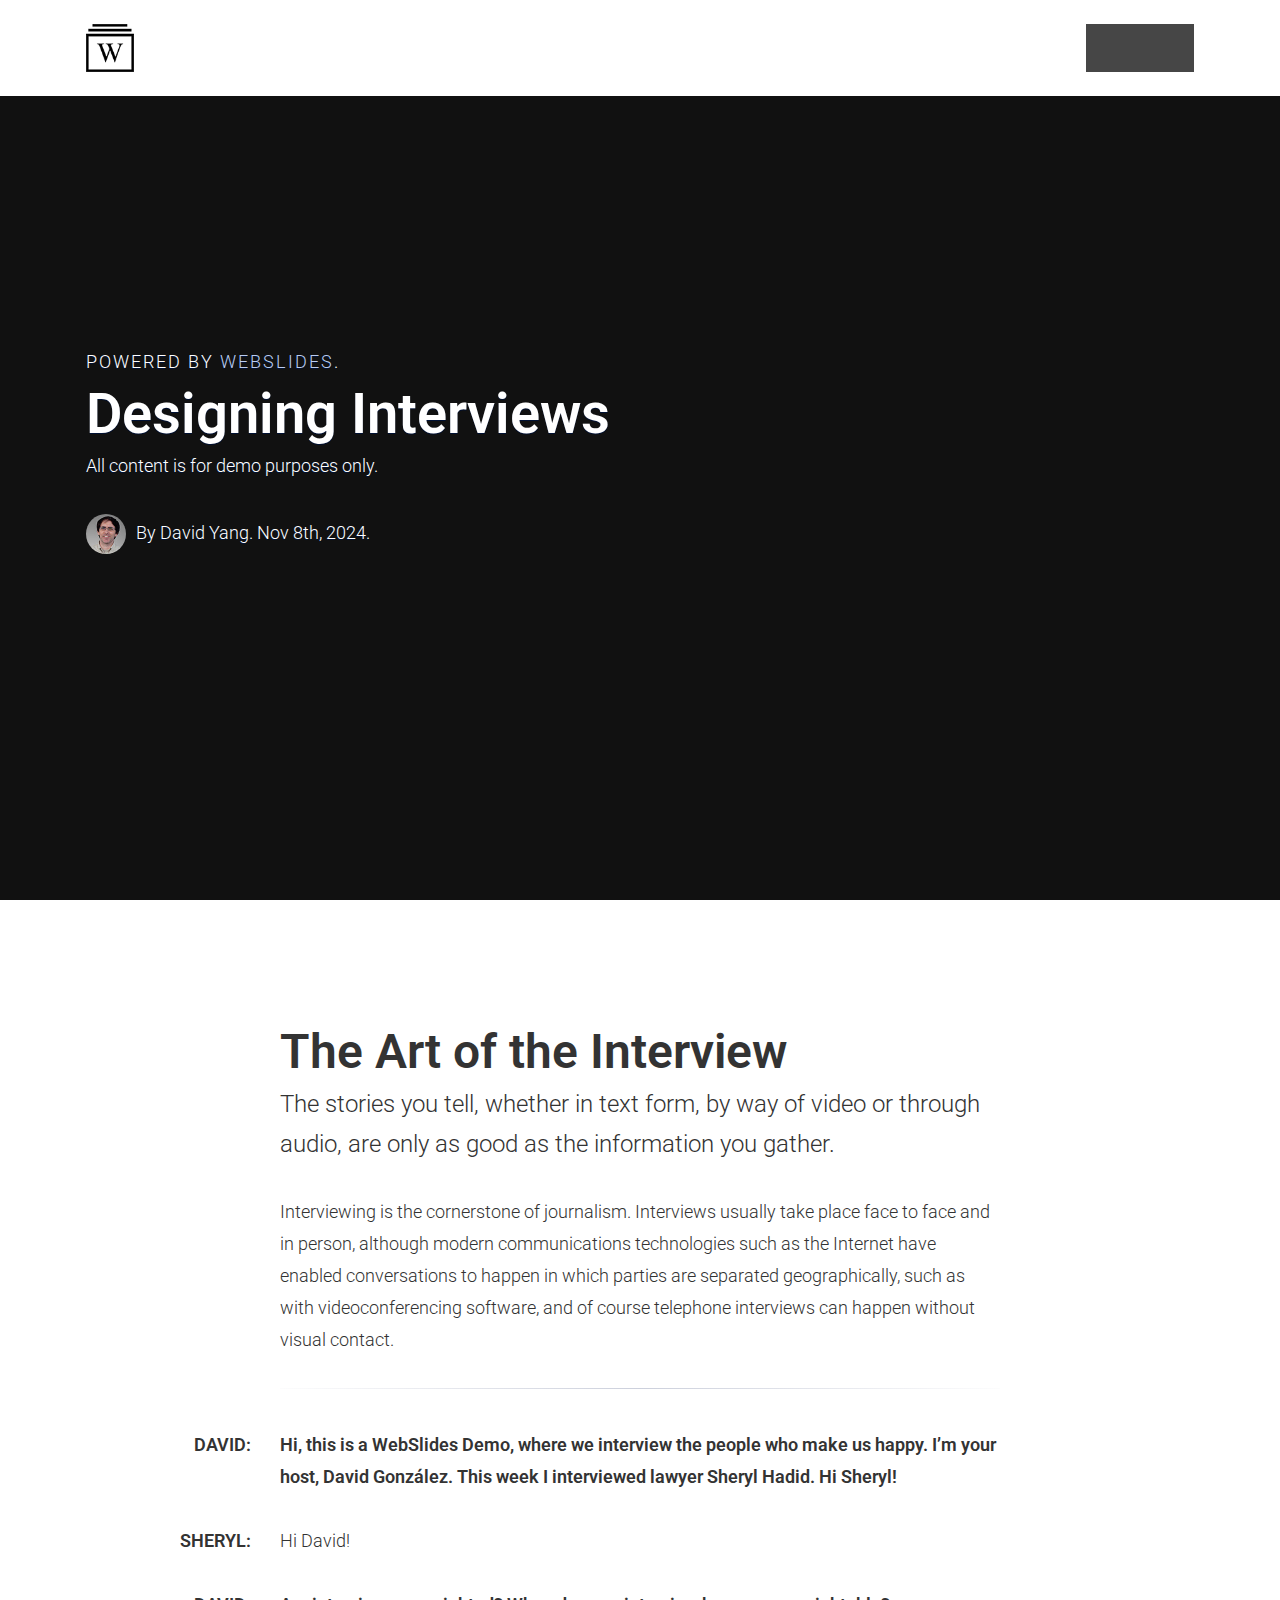
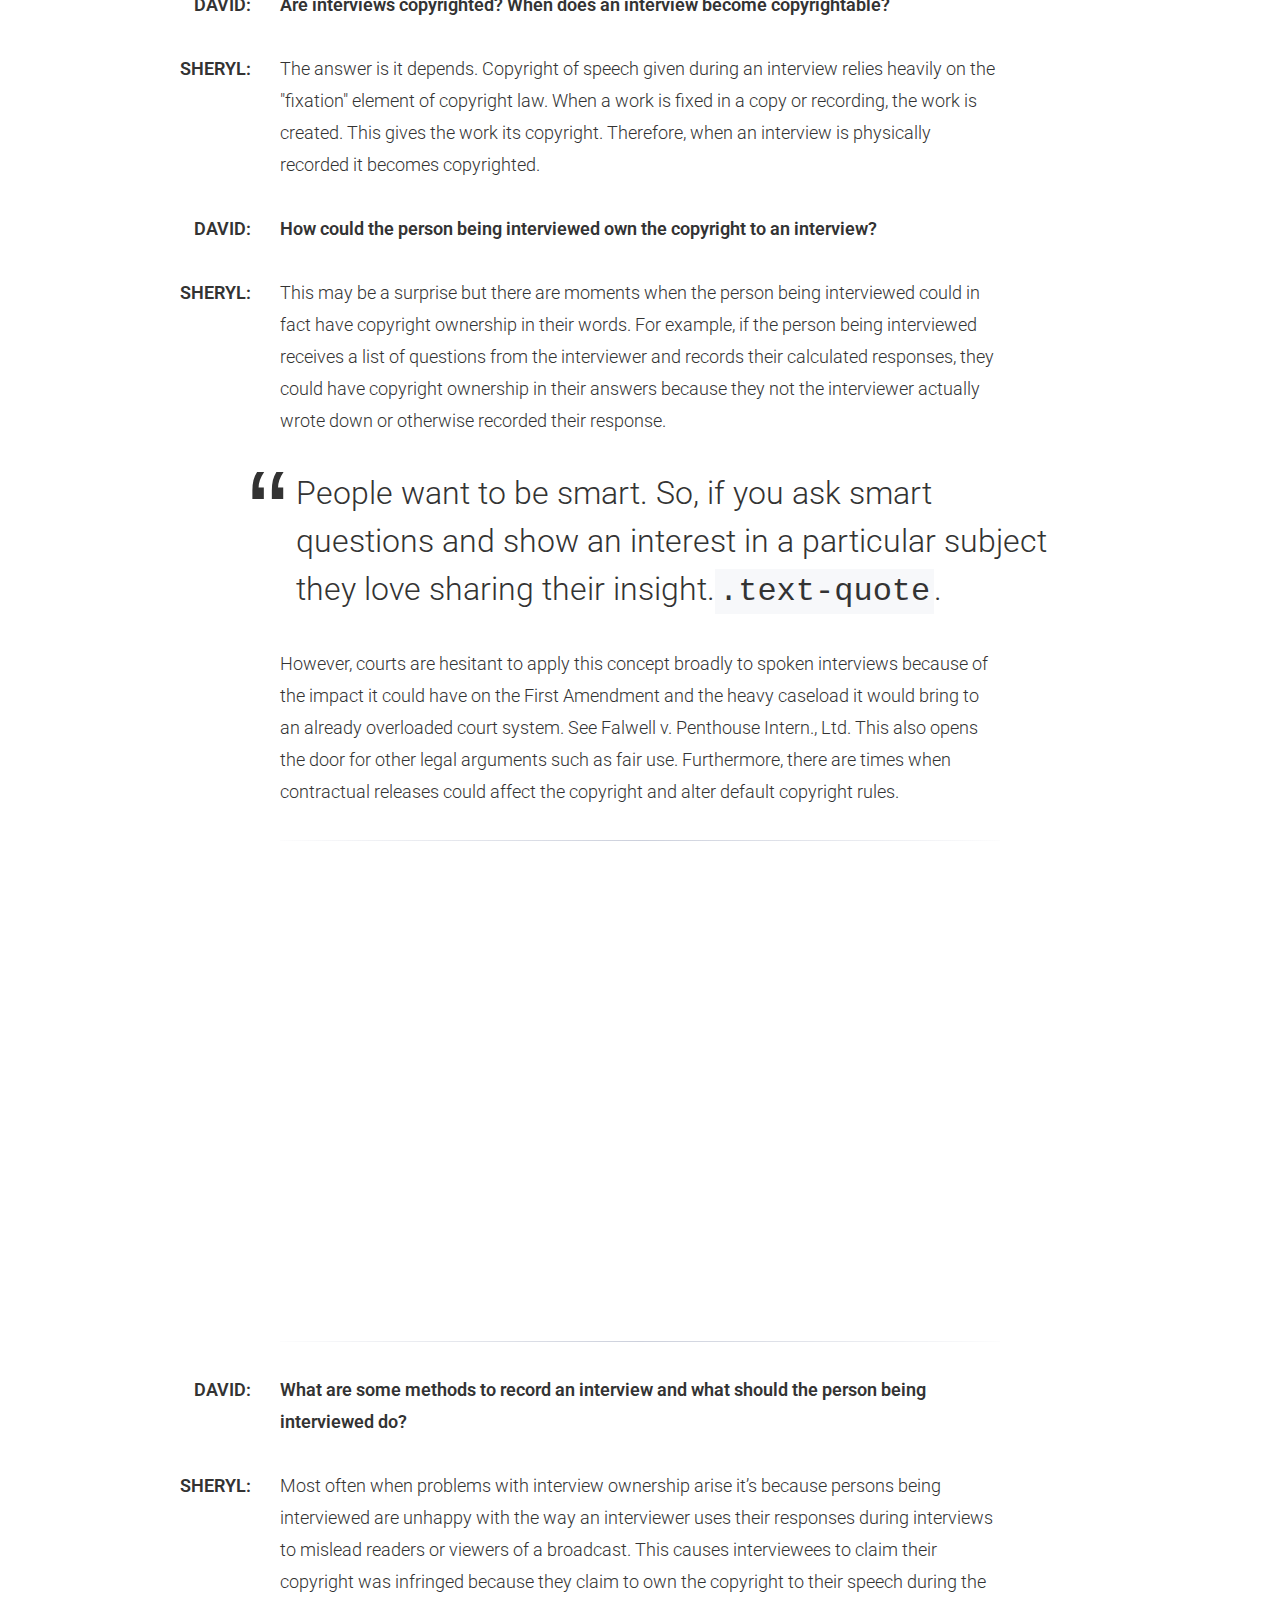
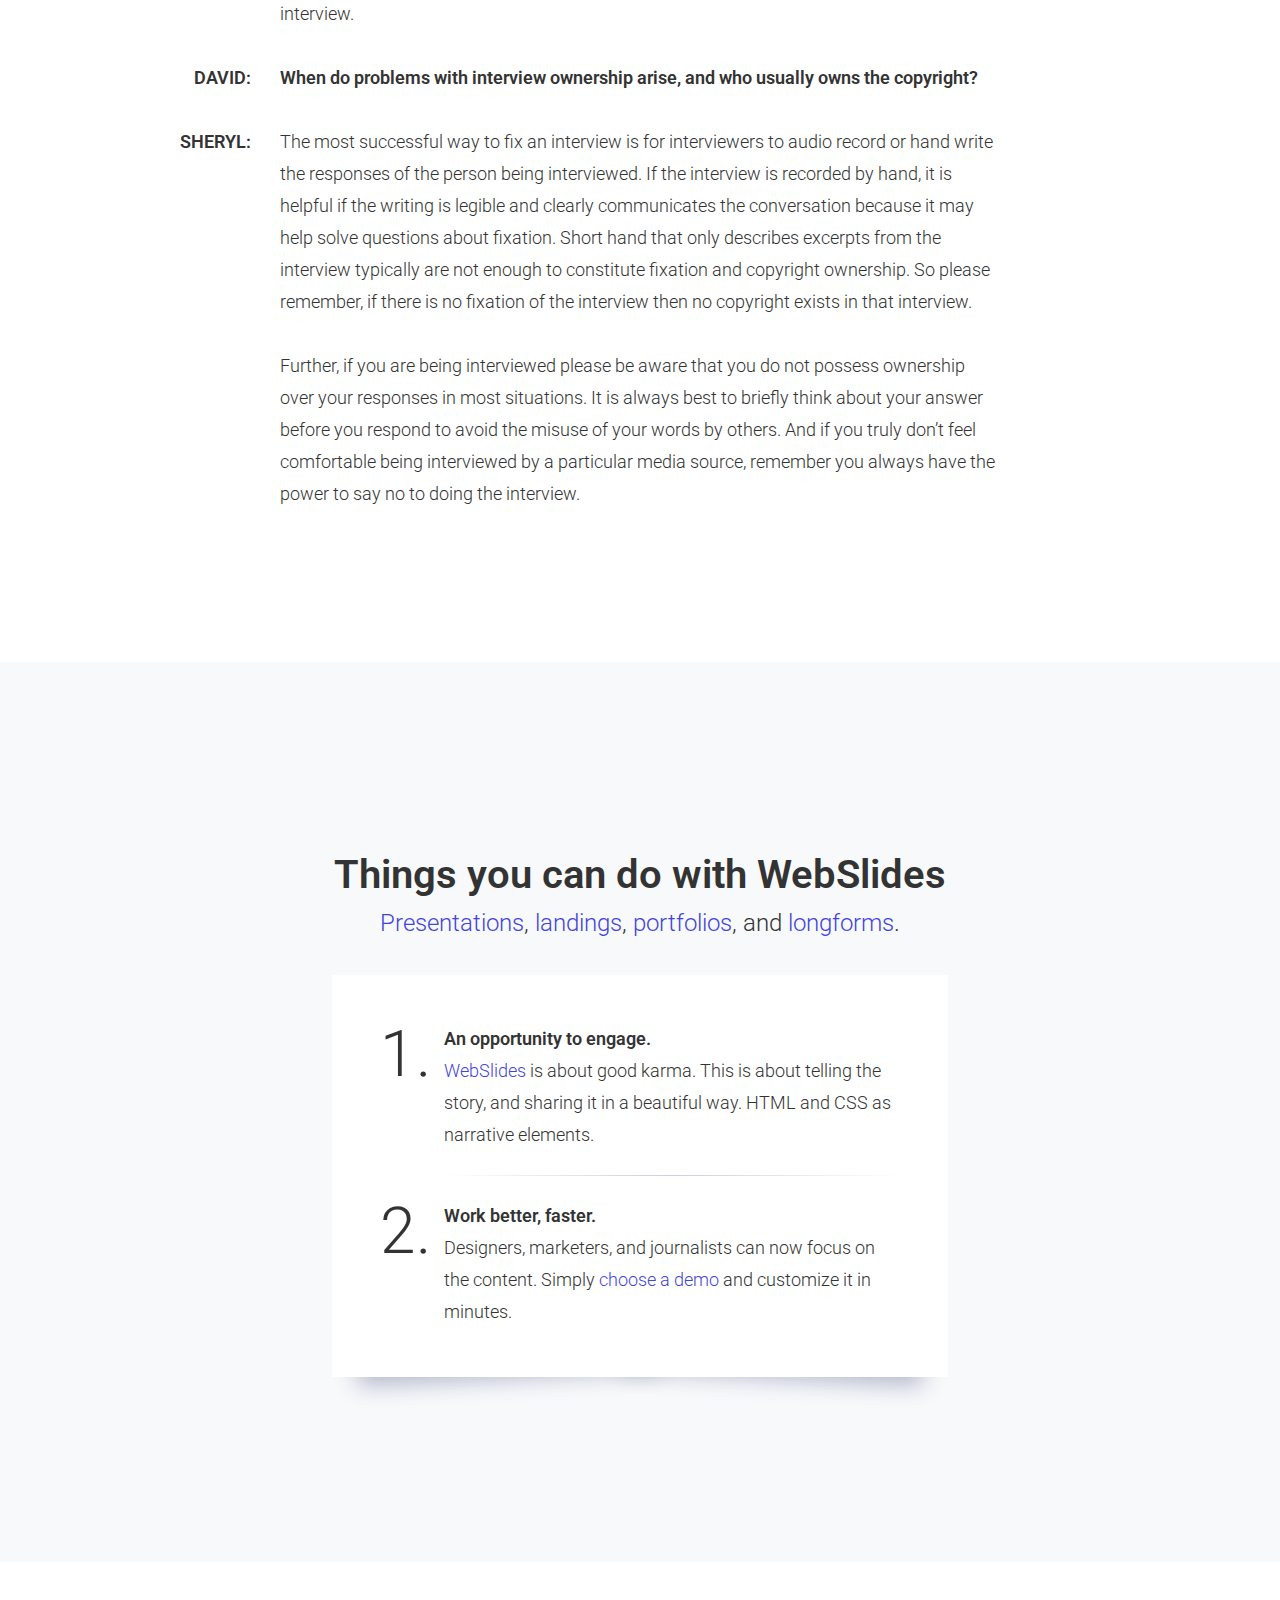
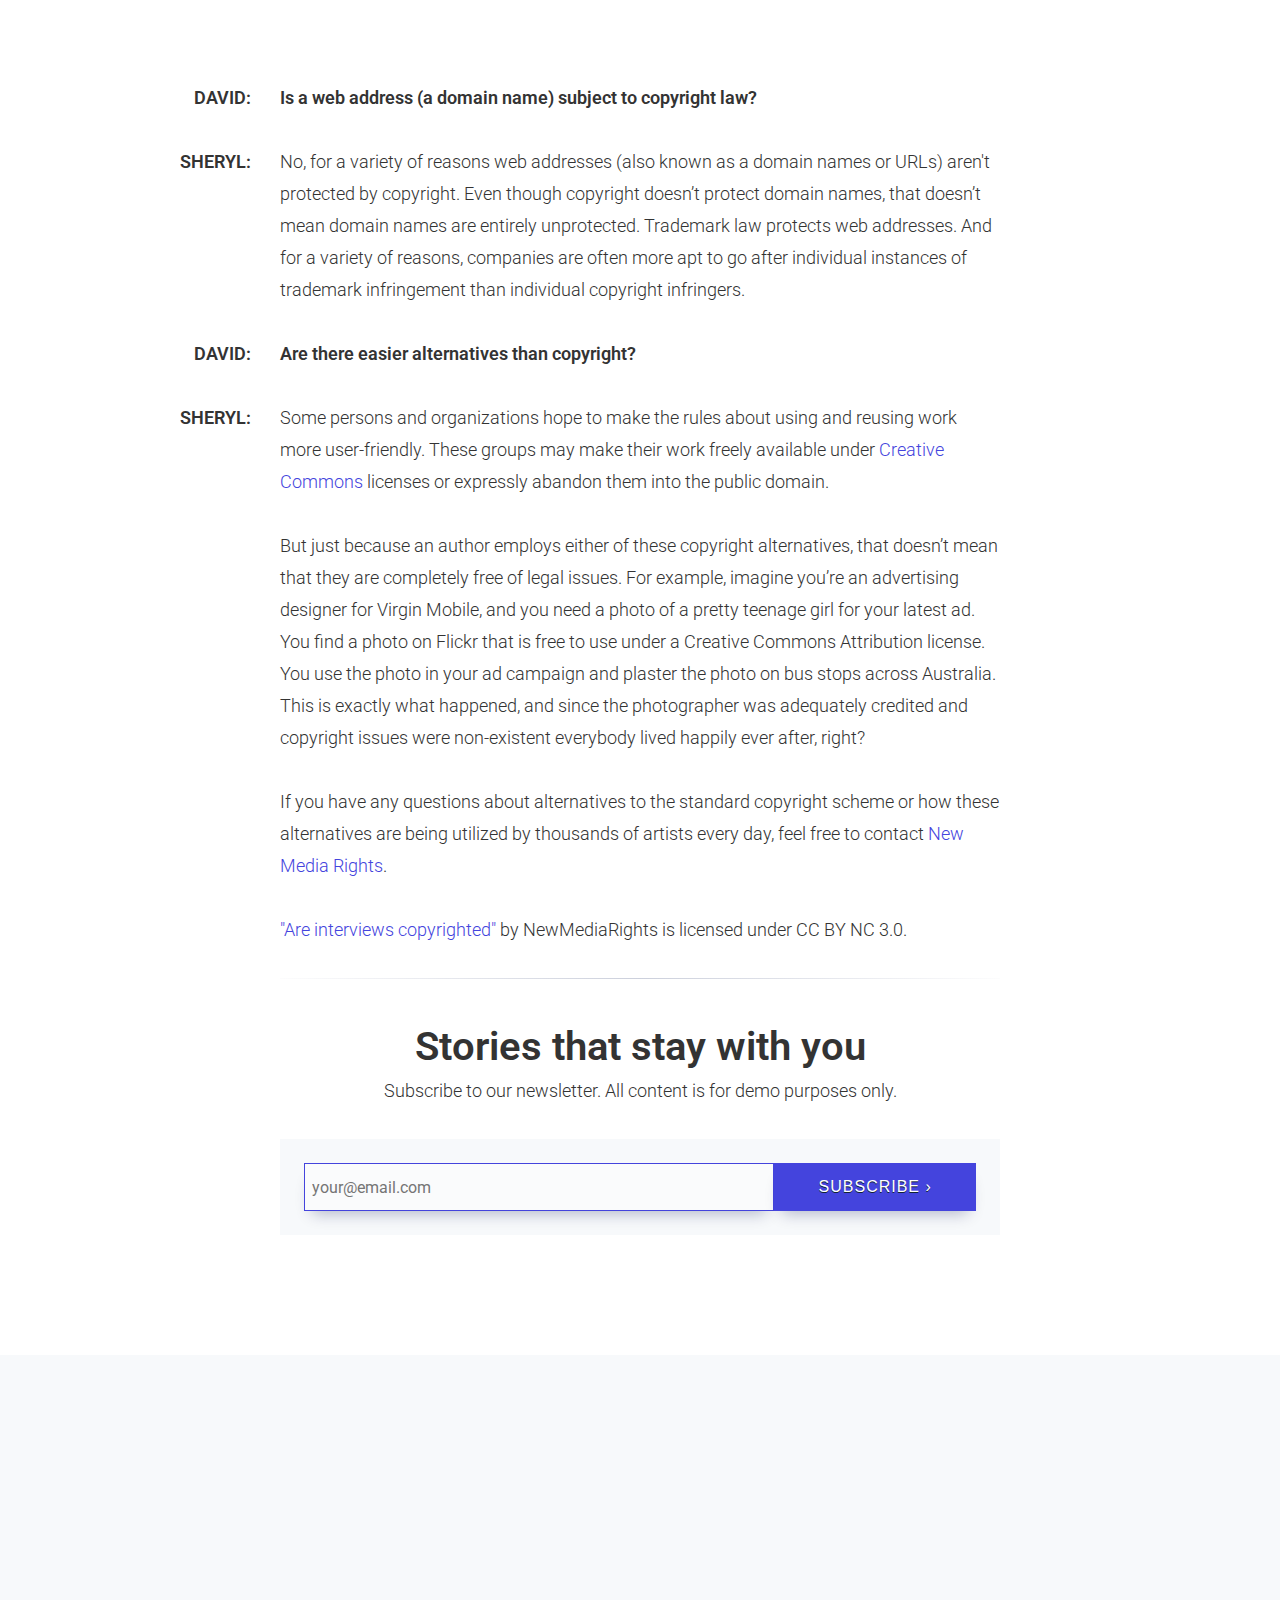
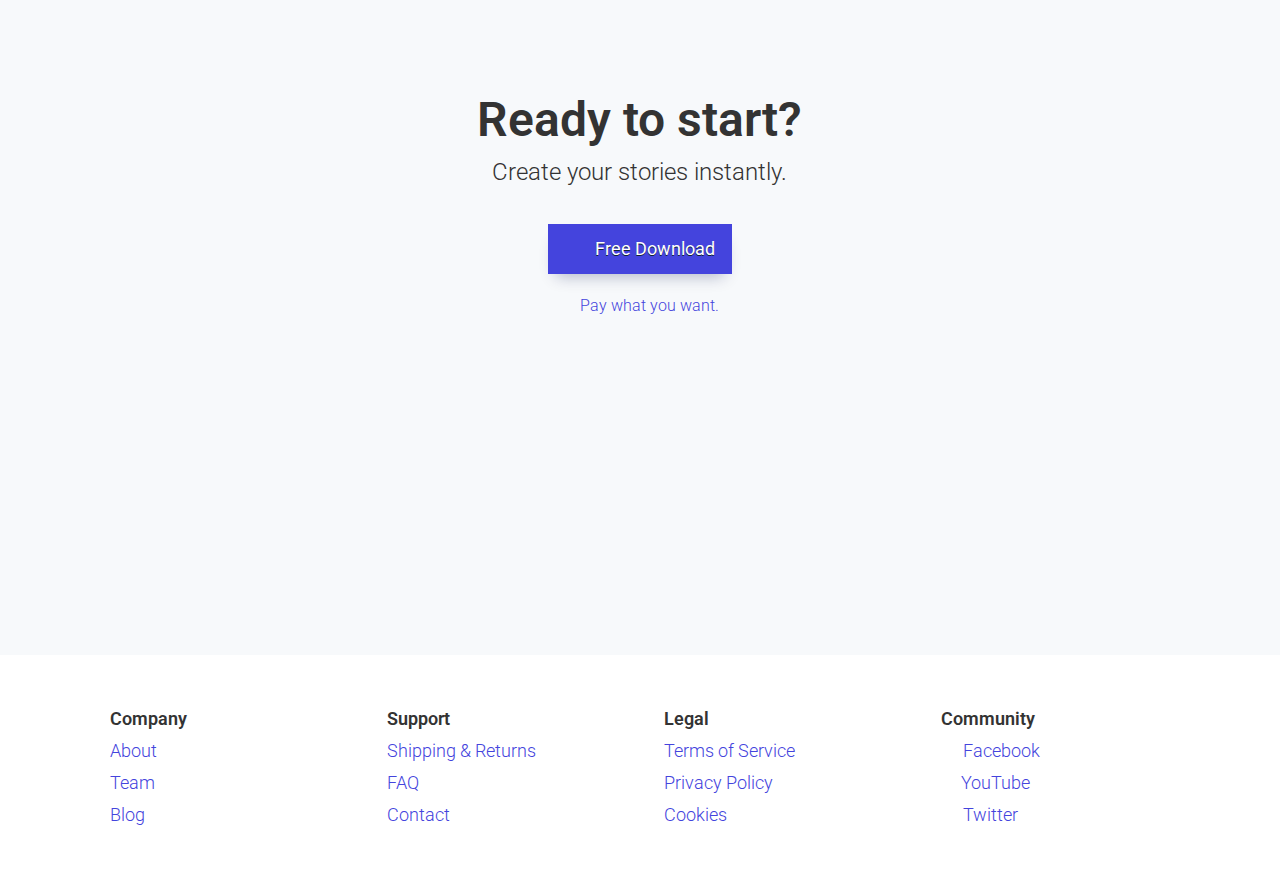
<file: demos/interviews.html>
<!doctype html>
<html lang="en" prefix="og: http://ogp.me/ns#">
  <head>
    <meta charset="utf-8">
    <meta name="viewport" content="width=device-width, initial-scale=1">

    <!-- CLEAN MARKUP = GOOD KARMA.
      Hi source code lover,

      you're a curious person and a fast learner ;)
      Let's make something beautiful together. Contribute on Github:
      https://github.com/webslides/webslides

      Thanks!
    -->

    <!-- SEO -->
    <title>WebSlides Demo: Longform Interviews</title>
    <meta name="description" content="WebSlides is about telling stories. Create longform interviews with ease.">

    <!-- URL CANONICAL -->
    <!-- <link rel="canonical" href="http://your-url.com/permalink"> -->

    <!-- Google Fonts -->
    <link href="https://fonts.googleapis.com/css?family=Roboto:100,100i,300,300i,400,400i,700,700i%7CMaitree:200,300,400,600,700&amp;subset=latin-ext" rel="stylesheet">

    <!-- CSS Base -->
    <link rel="stylesheet" type='text/css' media='all' href="../static/css/webslides.css">

    <!-- Optional - CSS SVG Icons (Font Awesome) -->
    <link rel="stylesheet" type="text/css" media="all" href="../static/css/svg-icons.css">

    <!-- SOCIAL CARDS (ADD YOUR INFO) -->

    <!-- FACEBOOK -->
    <meta property="og:url" content="http://your-url.com/permalink">

    <!-- EDIT -->
    <meta property="og:type" content="article">
    <meta property="og:title" content="WebSlides Demo: Longform Interviews" />

    <!-- EDIT -->
    <meta property="og:description" content="Create longform interviews with ease. Just the essentials.">

    <!-- EDIT -->
    <meta property="og:updated_time" content="2017-03-28T12:17:24">

    <!-- EDIT -->
    <meta property="og:image" content="../static/images/share-webslides.jpg" >

    <!-- EDIT -->
    <meta property="og:image:width" content="800">
    <meta property="og:image:height" content="429">

    <!-- TWITTER -->
    <meta name="twitter:card" content="summary_large_image">
    <meta name="twitter:site" content="@webslides">

    <!-- EDIT -->
    <meta name="twitter:creator" content="@jlantunez">

    <!-- EDIT -->
    <meta name="twitter:title" content="WebSlides Demo: Longform Interviews">

    <!-- EDIT -->
    <meta name="twitter:description" content="Create longform interviews with ease. Just the essentials.">

    <!-- EDIT -->
    <meta name="twitter:image" content="../static/images/share-webslides.jpg">

    <!-- EDIT -->

    <!-- FAVICONS -->
    <link rel="shortcut icon" sizes="16x16" href="../static/images/favicons/favicon.png">
    <link rel="shortcut icon" sizes="32x32" href="../static/images/favicons/favicon-32.png">
    <link rel="apple-touch-icon icon" sizes="76x76" href="../static/images/favicons/favicon-76.png">
    <link rel="apple-touch-icon icon" sizes="120x120" href="../static/images/favicons/favicon-120.png">
    <link rel="apple-touch-icon icon" sizes="152x152" href="../static/images/favicons/favicon-152.png">
    <link rel="apple-touch-icon icon" sizes="180x180" href="../static/images/favicons/favicon-180.png">
    <link rel="apple-touch-icon icon" sizes="192x192" href="../static/images/favicons/favicon-192.png">

    <!-- Android -->
    <meta name="mobile-web-app-capable" content="yes">
    <meta name="theme-color" content="#333333">

  </head>
  <body>
    <header role="banner">
      <nav role="navigation">
        <p class="logo"><a href="../index.html" title="WebSlides">WebSlides</a></p>
        <ul>
          <li class="github">
            <a rel="external" href="https://github.com/webslides/webslides" title="Github">
              <svg class="fa-github">
                <use xlink:href="#fa-github"></use>
              </svg>
              <em>WebSlides</em>
            </a>
          </li>
          <li class="twitter">
            <a rel="external" href="https://twitter.com/webslides" title="Twitter">
              <svg class="fa-twitter">
                <use xlink:href="#fa-twitter"></use>
              </svg>
              <em>@WebSlides</em>
            </a>
          </li>
          <!--  <li class="dribbble"><a rel="external" href="http://dribbble.com/webslides" title="Dribbble"><svg class="fa-dribbble"><use xlink:href="#fa-dribbble"></use></svg> <em>webslides</em></a></li> -->
        </ul>
      </nav>
    </header>

    <main role="main">
      <article>

        <section class="bg-black">
          <!-- Overlay/Opacity: [class*="bg-"] > .background.dark or .light -->
          <span class="background" style="background-image:url('https://source.unsplash.com/E695OZJiju4/1600x800')"></span>
          <!--.wrap = container width: 90% -->
          <div class="wrap">
            <p class="text-subtitle">Powered by <a href="https://webslides.tv">WebSlides</a>.</p>
            <h1>
              <strong>Designing Interviews</strong>
            </h1>
            <p>All content is for demo purposes only.</p>
            <p><img class="avatar-40" src="../static/images/avatar.jpg" alt="Avatar David Yang"> By David Yang. Nov 8th, 2024.</p>
          </div>
          <!-- .end .wrap -->
        </section>
        <section class="bg-white">
          <!--.wrap.longform (width:72rem=720px) = Better reading experience (90-95 characters per line) -->
          <div class="wrap longform">
            <h2><strong>The Art of the Interview</strong></h2>
            <p class="text-intro">The stories you tell, whether in text form, by way of video or through audio, are only as good as the information you gather.</p>
            <p>Interviewing is the cornerstone of journalism. Interviews usually take place face to face and in person, although modern communications technologies such as the Internet have enabled conversations to happen in which parties are separated geographically, such as with videoconferencing software, and of course telephone interviews can happen without visual contact.</p>
            <hr>
            <dl class="text-interview">
              <dt>David:</dt>
              <dd>
                <p><strong>Hi, this is a WebSlides Demo, where we interview the people who make us happy. I’m your host, David González. This week I interviewed lawyer Sheryl Hadid. Hi Sheryl!</strong></p>
              </dd>
              <dt>Sheryl:</dt>
              <dd>
                <p>Hi David!</p>
              </dd>
              <dt>David:</dt>
              <dd>
                <p><strong>Are interviews copyrighted? When does an interview become copyrightable?</strong></p>
              </dd>
              <dt>Sheryl:</dt>
              <dd>
                <p>The answer is it depends. Copyright of speech given during an interview relies heavily on the "fixation" element of copyright law. When a work is fixed in a copy or recording, the work is created. This gives the work its copyright. Therefore, when an interview is physically recorded it becomes copyrighted.</p>
              </dd>
              <dt>David:</dt>
              <dd>
                <p><strong>How could the person being interviewed own the copyright to an interview?</strong></p>
              </dd>
              <dt>Sheryl:</dt>
              <dd>
                <p>This may be a surprise but there are moments when the person being interviewed could in fact have copyright ownership in their words. For example, if the person being interviewed receives a list of questions from the interviewer and records their calculated responses, they could have copyright ownership in their answers because they not the interviewer actually wrote down or otherwise recorded their response.</p>
              </dd>
              <dd>
                <blockquote class="text-quote">
                  <p>People want to be smart. So, if you ask smart questions and show an interest in a particular subject they love sharing their insight.<code>.text-quote</code>.</p>
                </blockquote>
              </dd>
              <dd>
                <p>However, courts are hesitant to apply this concept broadly to spoken interviews because of the impact it could have on the First Amendment and the heavy caseload it would bring to an already overloaded court system. See Falwell v. Penthouse Intern., Ltd.  This also opens the door for other legal arguments such as fair use. Furthermore, there are times when contractual releases could affect the copyright and alter default copyright rules. </p>
              </dd>
            </dl>
            <hr>
            <div class="text-pull embed">
              <iframe width="800" height="450" src="https://www.youtube.com/embed/7xYZ3rMT8_A?rel=0&amp;controls=0" allowfullscreen></iframe>
            </div>
            <!--.text-pull.embed (responsive video) -->
            <hr>
            <dl class="text-interview">
              <dt>David:</dt>
              <dd>
                <p><strong>What are some methods to record an interview and what should the person being interviewed do?</strong></p>
              </dd>
              <dt>Sheryl:</dt>
              <dd>
                <p>Most often when problems with interview ownership arise it’s because persons being interviewed are unhappy with the way an interviewer uses their responses during interviews to mislead readers or viewers of a broadcast. This causes interviewees to claim their copyright was infringed because they claim to own the copyright to their speech during the interview.</p>
              </dd>
              <dt>David:</dt>
              <dd>
                <p><strong>When do problems with interview ownership arise, and who usually owns the copyright?</strong></p>
              </dd>
              <dt>Sheryl:</dt>
              <dd>
                <p>The most successful way to fix an interview is for interviewers to audio record or hand write the responses of the person being interviewed. If the interview is recorded by hand, it is helpful if the writing is legible and clearly communicates the conversation because it may help solve questions about fixation.  Short hand that only describes excerpts from the interview typically are not enough to constitute fixation and copyright ownership. So please remember, if there is no fixation of the interview then no copyright exists in that interview.</p>
              </dd>
              <dd>
                <p>Further, if you are being interviewed please be aware that you do not possess ownership over your responses in most situations. It is always best to briefly think about your answer before you respond to avoid the misuse of your words by others.  And if you truly don’t feel comfortable being interviewed by a particular media source, remember you always have the power to say no to doing the interview.</p>
              </dd>
            </dl>
          </div>
        </section>
        <section>
          <!--.wrap = container width: 90% -->
          <div class="wrap size-50 aligncenter">
            <h3><strong>Things you can do with WebSlides</strong></h3>
            <p class="text-intro"><a href="/demos/why-webslides" title="Why WebSlides?">Presentations</a>, <a href="/demos/landings" title="Landings">landings</a>, <a href="/demos/portfolios" title="Portfolios">portfolios</a>, and <a href="/demos/longforms" title="Longforms">longforms</a>.</p>
            <div class="bg-white shadow">
              <ul class="flexblock reasons">
                <li>
                  <h2>An opportunity to engage.</h2>
                  <p><a href="https://webslides.tv" title="WebSlides">WebSlides</a> is about good karma. This is about telling the story, and sharing it in a beautiful way. HTML and CSS as narrative elements.</p>
                </li>
                <li>
                  <h2>Work better, faster.</h2>
                  <p>Designers, marketers, and journalists can now focus on the content. Simply <a href="https://webslides.tv/demos" title="WebSlides Demos">choose a demo</a> and customize it in minutes.</p>
                </li>
              </ul>
            </div>
            <!-- .end .bg-white shadow -->
          </div>
          <!-- .end .wrap -->
        </section>
        <section class="bg-white">
          <!--.wrap = container width: 90% -->
          <div class="wrap longform">
            <dl class="text-interview">
              <dt>David:</dt>
              <dd>
                <p><strong>Is a web address (a domain name) subject to copyright law?</strong></p>
              </dd>
              <dt>Sheryl:</dt>
              <dd>
                <p>No, for a variety of reasons web addresses (also known as a domain names or URLs) aren't protected by copyright. Even though copyright doesn’t protect domain names, that doesn’t mean domain names are entirely unprotected. Trademark law protects web addresses. And for a variety of reasons, companies are often more apt to go after individual instances of trademark infringement than individual copyright infringers. </p>
              </dd>
              <dt>David:</dt>
              <dd>
                <p><strong>Are there easier alternatives than copyright?</strong></p>
              </dd>
              <dt>Sheryl:</dt>
              <dd>
                <p>Some persons and organizations hope to make the rules about using and reusing work more user-friendly. These groups may make their work freely available under <a href="https://creativecommons.org/">Creative Commons</a> licenses or expressly abandon them into the public domain. </p>
              </dd>
              <dd>
                <p>But just because an author employs either of these copyright alternatives, that doesn’t mean that they are completely free of legal issues. For example, imagine you’re an advertising designer for Virgin Mobile, and you need a photo of a pretty teenage girl for your latest ad. You find a photo on Flickr that is free to use under a Creative Commons Attribution license. You use the photo in your ad campaign and plaster the photo on bus stops across Australia. This is exactly what happened, and since the photographer was adequately credited and copyright issues were non-existent everybody lived happily ever after, right?</p>
              </dd>
              <dd>
                <p>If you have any questions about alternatives to the standard copyright scheme or how these alternatives are being utilized by thousands of artists every day, feel free to contact <a href="https://www.newmediarights.org/about_us/contact_us">New Media Rights</a>.</p>
              </dd>
            </dl>
            <p><a href="http://www.newmediarights.org/are_interviews_copyrighted" target="_blank">"Are interviews copyrighted"</a> by NewMediaRights is licensed under CC BY NC 3.0.</p>
            <hr>
            <h3 class="aligncenter"><strong>Stories that stay with you</strong></h3>
            <p class="aligncenter">Subscribe to our newsletter. All content is for demo purposes only.</p>
            <form action="/" class="bg-light user" method="post">
              <input type="email" name="email" tabindex="1" autocomplete="off" placeholder="your@email.com" required>
              <button type="submit" tabindex="2" title="Subscribe">Subscribe &rsaquo;</button>
            </form>
          </div>
          <!-- .end .wrap -->
        </section>
        <section>
          <!-- .wrap = container width: 90% -->
          <div class="wrap aligncenter">
            <h2><strong>Ready to start?</strong> </h2>
            <p class="text-intro">Create your stories instantly.</p>
            <p>
              <a href="https://webslides.tv/webslides-latest.zip" class="button" title="Download WebSlides">
                <svg class="fa-cloud-download">
                  <use xlink:href="#fa-cloud-download"></use>
                </svg>
                Free Download
              </a>
              <span class="try">
                <a href="https://www.paypal.me/jlantunez/8" title="Thanks :)">
                  <svg class="fa-paypal">
                    <use xlink:href="#fa-paypal"></use>
                  </svg>
                  Pay what you want.
                </a>
              </span>
            </p>
          </div>
          <!-- .end .wrap -->
        </section>

      </article>
    </main>
    <!--main-->

    <footer role="contentinfo">
      <div class="wrap">
        <div class="grid">
          <div class="column">
            <h3>Company</h3>
            <ul>
              <li><a href="#">About</a></li>
              <li><a href="#">Team</a></li>
              <li><a href="#">Blog</a></li>
            </ul>
          </div>
          <!-- .end .column -->
          <div class="column">
            <h3>Support</h3>
            <ul>
              <li><a href="#">Shipping &amp; Returns</a></li>
              <li><a href="#">FAQ</a></li>
              <li><a href="#">Contact</a></li>
            </ul>
          </div>
          <!-- .end .column -->
          <div class="column">
            <h3>Legal</h3>
            <ul>
              <li><a href="#">Terms of Service</a></li>
              <li><a href="#">Privacy Policy</a></li>
              <li><a href="#">Cookies</a></li>
            </ul>
          </div>
          <!-- .end .column -->
          <div class="column">
            <h3>Community</h3>
            <ul>
              <li>
                <a href="#">
                  <svg class="fa-facebook">
                    <use xlink:href="#fa-facebook"></use>
                  </svg>
                  Facebook
                </a>
              </li>
              <li>
                <a href="#">
                  <svg class="fa-youtube">
                    <use xlink:href="#fa-youtube"></use>
                  </svg>
                  YouTube
                </a>
              </li>
              <li>
                <a href="#">
                  <svg class="fa-twitter">
                    <use xlink:href="#fa-twitter"></use>
                  </svg>
                  Twitter
                </a>
              </li>
            </ul>
          </div>
          <!-- .end .column -->
        </div>
        <!-- .end .grid -->
      </div>
      <!-- .end .wrap -->
    </footer>

    <!-- OPTIONAL - svg-icons.js (fontastic.me - Font Awesome as svg icons) -->
    <script defer src="../static/js/svg-icons.js"></script>

  </body>
</html>
</file>
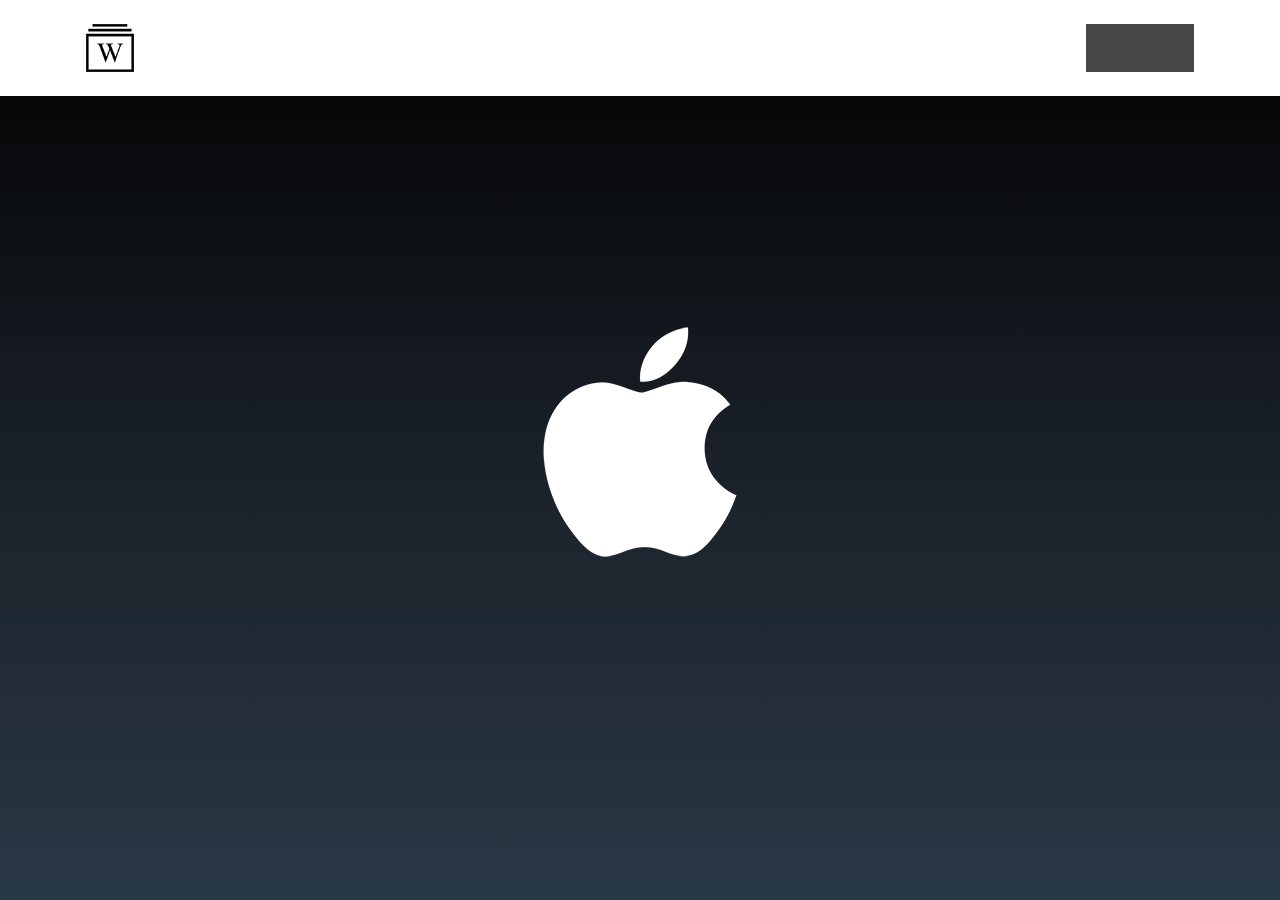
<file: demos/keynote.html>
<!doctype html>
<html lang="en" prefix="og: http://ogp.me/ns#">
  <head>
    <meta charset="utf-8">
    <meta name="viewport" content="width=device-width, initial-scale=1">

    <!-- CLEAN MARKUP = GOOD KARMA.
      Hi source code lover,

      you're a curious person and a fast learner ;)
      Let's make something beautiful together. Contribute on Github:
      https://github.com/webslides/webslides

      Thanks!
    -->

    <!-- SEO -->
    <title>WebSlides Keynote: Make a Keynote presentation using HTML</title>
    <meta name="description" content="WebSlides is the easiest way to make HTML presentations. Just essential features, clean code, and lovely CSS.">

    <!-- URL CANONICAL -->
    <!-- <link rel="canonical" href="http://your-url.com/permalink"> -->

    <!-- Google Fonts -->
    <link href="https://fonts.googleapis.com/css?family=Roboto:100,100i,300,300i,400,400i,700,700i%7CMaitree:200,300,400,600,700&amp;subset=latin-ext" rel="stylesheet">

    <!-- CSS Base -->
    <link rel="stylesheet" type='text/css' media='all' href="../static/css/webslides.css">

    <!-- Optional - CSS SVG Icons (Font Awesome) -->
    <link rel="stylesheet" type="text/css" media="all" href="../static/css/svg-icons.css">

    <!-- SOCIAL CARDS (ADD YOUR INFO) -->

    <!-- FACEBOOK -->
    <meta property="og:url" content="http://your-url.com/permalink"> <!-- EDIT -->
    <meta property="og:type" content="article">
    <meta property="og:title" content="Make a Keynote presentation using HTML"> <!-- EDIT -->
    <meta property="og:description" content="WebSlides is the easiest way to make HTML presentations. 120+ free slides ready to use."> <!-- EDIT -->
    <meta property="og:updated_time" content="2017-01-04T17:32:14"> <!-- EDIT -->
    <meta property="og:image" content="../static/images/share-webslides.jpg" > <!-- EDIT -->

    <!-- TWITTER -->
    <meta name="twitter:card" content="summary_large_image">
    <meta name="twitter:site" content="@webslides"> <!-- EDIT -->
    <meta name="twitter:creator" content="@jlantunez"> <!-- EDIT -->
    <meta name="twitter:title" content="Make a Keynote presentation using HTML"> <!-- EDIT -->
    <meta name="twitter:description" content="WebSlides is the easiest way to make HTML presentations. 120+ free slides ready to use."> <!-- EDIT -->
    <meta name="twitter:image" content="../static/images/share-webslides.jpg"> <!-- EDIT -->

    <!-- FAVICONS -->
    <link rel="shortcut icon" sizes="16x16" href="../static/images/favicons/favicon.png">
    <link rel="shortcut icon" sizes="32x32" href="../static/images/favicons/favicon-32.png">
    <link rel="apple-touch-icon icon" sizes="76x76" href="../static/images/favicons/favicon-76.png">
    <link rel="apple-touch-icon icon" sizes="120x120" href="../static/images/favicons/favicon-120.png">
    <link rel="apple-touch-icon icon" sizes="152x152" href="../static/images/favicons/favicon-152.png">
    <link rel="apple-touch-icon icon" sizes="180x180" href="../static/images/favicons/favicon-180.png">
    <link rel="apple-touch-icon icon" sizes="192x192" href="../static/images/favicons/favicon-192.png">

    <!-- Android -->
    <meta name="mobile-web-app-capable" content="yes">
    <meta name="theme-color" content="#333333">
  </head>
  <body>
    <header role="banner">
      <nav role="navigation">
        <p class="logo"><a href="../index.html" title="WebSlides">WebSlides</a></p>
        <ul>
          <li class="github">
            <a rel="external" href="https://github.com/webslides/webslides" title="Github">
              <svg class="fa-github">
                <use xlink:href="#fa-github"></use>
              </svg>
              <em>WebSlides</em>
            </a>
          </li>
          <li class="twitter">
            <a rel="external" href="https://twitter.com/webslides" title="Twitter">
              <svg class="fa-twitter">
                <use xlink:href="#fa-twitter"></use>
              </svg>
              <em>@WebSlides</em>
            </a>
          </li>
          <!--  <li class="dribbble"><a rel="external" href="http://dribbble.com/webslides" title="Dribbble"><svg class="fa-dribbble"><use xlink:href="#fa-dribbble"></use></svg> <em>webslides</em></a></li> -->
        </ul>
      </nav>
    </header>

    <main role="main">
      <article id="webslides">

        <!-- Quick Guide
          - Each parent <section> in the <article id="webslides"> element is an individual slide.
          - Vertical sliding = <article id="webslides" class="vertical">
          - <div class="wrap"> = container 90% / <div class="wrap size-50"> = 45%;
        -->

        <section class="bg-apple aligncenter">
          <!--.wrap = container (width: 90%) -->
          <div class="wrap">
            <h1><img class="whitelogo" src="../static/images/logos/apple.svg" alt="Apple Logo"></h1>
          </div>
          <!-- .end .wrap -->
        </section>
        <section class="bg-apple">
          <!--.wrap = container (width: 90%) -->
          <div class="wrap size-50">
            <h1>Make a Keynote presentation using HTML</h1>
            <p class="text-intro">WebSlides is an open source framework for building HTML presentations, landings, and portfolios.</p>
            <p><code>.bg-apple</code></p>
          </div>
          <!-- .end .wrap -->
        </section>
        <section class="bg-apple aligncenter">
          <!--.wrap = container (width: 90%) -->
          <div class="wrap">
            <h2>HTML presentations can be easy</h2>
          </div>
          <!-- .end .wrap -->
        </section>
        <section class="bg-apple">
          <div class="wrap">
            <h2>Features</h2>
            <ul class="flexblock features">
              <li>
                <div>
                  <h2>
                    <span>&rarr;</span>
                    Simple Navigation
                  </h2>
                  with arrow keys and swipe.
                </div>
              </li>
              <li>
                <div>
                  <h2>
                    <svg class="fa-link">
                      <use xlink:href="#fa-link"></use>
                    </svg>
                    Permalinks
                  </h2>
                  Go to a specific slide.
                </div>
              </li>
              <li>
                <div>
                  <h2>
                    <svg class="fa-clock-o">
                      <use xlink:href="#fa-clock-o"></use>
                    </svg>
                    Slide Counter
                  </h2>
                  Current/Total number
                </div>
              </li>
              <li>
                <div>
                  <h2>
                    <span>40<sup>+</sup></span>
                    Beautiful Components
                  </h2>
                  Covers, cards, quotes...
                </div>
              </li>
              <li>
                <div>
                  <h2>
                    <svg class="fa-text-height">
                      <use xlink:href="#fa-text-height"></use>
                    </svg>
                    Vertical Rhythm
                  </h2>
                  Use multiples of 8.
                </div>
              </li>
              <li>
                <div>
                  <h2>
                    <span>500<sup>+</sup></span>
                    SVG Icons
                  </h2>
                  Font Awesome Kit.
                </div>
              </li>
            </ul>
          </div>
        </section>
        <section class="bg-apple">
          <div class="wrap">
            <div class="content-left">
              <h2>WebSlides was made to inspire people.</h2>
            </div>
            <!-- end .content-left -->
            <div class="content-left">
              <p>WebSlides is a wonderful way to showcase your company. All content is for demo purposes only. Images are property of their respective owners.</p>
            </div>
            <!-- end .content-left -->
            <ul class="flexblock">
              <li>
                <div>
                  <img class="whitelogo" src="../static/images/logos/google.svg" alt="Google">
                </div>
              </li>
              <li>
                <div>
                  <img class="whitelogo" src="../static/images/logos/netflix.svg" alt="Netflix">
                </div>
              </li>
              <li>
                <div>
                  <img class="whitelogo" src="../static/images/logos/microsoft.svg" alt="Microsoft">
                </div>
              </li>
            </ul>
          </div>
          <!-- .end .wrap -->
        </section>
        <section class="bg-apple">
          <div class="wrap">
            <div class="content-left">
              <h2>WebSlides help you build a culture of excellence.</h2>
            </div>
            <!-- end .content-left -->
            <div class="content-left">
              <p>The art of storytelling. Hypertext, clean code, and beauty as narrative elements. Just essential features and lovely CSS. All content is for demo purposes only. </p>
            </div>
            <!-- end .content-left -->
            <ul class="flexblock metrics">
              <li> Founded
                <span>1976</span>
              </li>
              <li>
                <span>
                  <svg class="fa-users">
                    <use xlink:href="#fa-users"></use>
                  </svg>
                </span>
                524M Subscribers
              </li>
              <li>
                <span>
                  <svg class="fa-line-chart">
                    <use xlink:href="#fa-line-chart"></use>
                  </svg>
                </span>
                Revenue: $16M
              </li>
              <li>
                Monthly Growth
                <span>64%</span>
              </li>
            </ul>
          </div>
          <!-- .end .wrap -->
        </section>
        <section class="bg-apple">
          <!--.wrap o <nav> = container 1200px -->
          <div class="wrap">
            <ul class="flexblock metrics border">
              <li> Founded
                <span>1976</span>
              </li>
              <li>
                <span>
                  <svg class="fa-users">
                    <use xlink:href="#fa-users"></use>
                  </svg>
                </span>
                524M Subscribers
              </li>
              <li>
                <span>
                  <svg class="fa-line-chart">
                    <use xlink:href="#fa-line-chart"></use>
                  </svg>
                </span>
                Revenue: $16M
              </li>
              <li>
                Monthly Growth
                <span>64%</span>
              </li>
              <li>
                <span>
                  <svg class="fa-building-o">
                    <use xlink:href="#fa-building-o"></use>
                  </svg>
                </span>
                6 Offices
              </li>
              <li>
                <span>
                  <svg class="fa-smile-o">
                    <use xlink:href="#fa-smile-o"></use>
                  </svg>
                </span>
                14K Employees
              </li>
              <li>
                <span>
                $4M
                </span>
                EBITDA
              </li>
              <li>
                <span>
                  <svg class="fa-university">
                    <use xlink:href="#fa-university"></use>
                  </svg>
                </span>
                Bank: $76B
              </li>
            </ul>
          </div>
          <!-- .end .wrap -->
        </section>
        <section class="bg-apple aligncenter">
          <span class="background dark" style="background-image:url('https://source.unsplash.com/pb_lF8VWaPU/')"></span>
          <div class="wrap">
            <h2 class="text-data">3,456,789</h2>
            <h3>iPhone 7 in first 24 hours</h3>
          </div>
          <!-- .end .wrap -->
        </section>
        <section class="bg-apple aligncenter">
          <!--.wrap = container (width: 90%) -->
          <div class="wrap">
            <h2 class="text-data">$48 Billion</h2>
            <h3>Revenue in Q4 2024</h3>
          </div>
          <!-- .end .wrap -->
        </section>
        <section class="bg-apple slide-bottom">
          <!-- Overlay/Opacity: [class*="bg-"] > .background.dark or .light -->
          <span class="background" style="background-image:url('https://source.unsplash.com/Y5Tjb62cxl8/')"></span>
          <div class="wrap">
            <div class="content-left">
              <p>
                <svg class="large fa-tree">
                  <use xlink:href="#fa-tree"></use>
                </svg>
              </p>
              <h2>1,000,000</h2>
              <h3>We're working to protect up to a million acres of sustainable forest.</h3>
            </div>
          </div>
          <!-- .end .wrap -->
        </section>
        <section class="bg-apple">
          <div class="wrap">
            <div class="card-50">
              <figure><img class="aligncenter" src="../static/images/iphone.png" alt="iPhone"></figure>
              <div class="flex-content">
                <h2>
                  <svg class="fa-apple">
                    <use xlink:href="#fa-apple"></use>
                  </svg>
                  iPhone 7
                </h2>
                <p class="text-intro">3D Touch, 12MP photos, and 4K video.</p>
                <p>Every iPhone they have made was built on the same belief. That a phone should be more than a collection of features. That, above all, a phone should be absolutely simple, beautiful, and magical to use.</p>
              </div>
              <!-- end .flex-content-->
            </div>
            <!-- end .card-50-->
          </div>
          <!-- .end .wrap -->
        </section>
        <section class="bg-apple">
          <div class="wrap">
            <div class="grid vertical-align">
              <div class="column">
                <h2>
                  <svg class="fa-apple">
                    <use xlink:href="#fa-apple"></use>
                  </svg>
                  iPhone 7
                </h2>
                <p class="text-intro">We worked closely with the very talented people at Acme and created a new website. Content demo. </p>
                <ul class="description">
                  <li>
                    <span class="text-label">
                    Client:
                    </span>
                    Apple (2016)
                  </li>
                  <li>
                    <span class="text-label">
                    Services:
                    </span>
                    Web Design
                  </li>
                  <li>
                    <span class="text-label">
                    Website:
                    </span>
                    <a href="https://apple.com/iphone/">apple.com/iphone</a>
                  </li>
                </ul>
              </div>
              <!-- end .column-->
              <div class="column">
                <figure>
                  <img src="../static/images/iphone.png" alt="iPhone">
                </figure>
              </div>
              <!-- end figure-->
            </div>
            <!-- end .grid-->
          </div>
          <!-- end .wrap-->
        </section>
        <section class="bg-apple">
          <div class="wrap">
            <div class="card-50">
              <div class="flex-content">
                <ul class="flexblock specs">
                  <li>
                    <div>
                      <svg class="fa-wifi">
                        <use xlink:href="#fa-wifi"></use>
                      </svg>
                      <h2>Ultra-Fast WiFi</h2>
                      Faster LTE with the best worldwide roaming.
                    </div>
                  </li>
                  <li>
                    <div>
                      <svg class="fa-camera">
                        <use xlink:href="#fa-camera"></use>
                      </svg>
                      <h2>Two cameras that shoot as one.</h2>
                      12MP wide angle.
                    </div>
                  </li>
                  <li>
                    <div>
                      <svg class="fa-life-ring">
                        <use xlink:href="#fa-life-ring"></use>
                      </svg>
                      <h2>Lifetime Warranty </h2>
                      We'll fix it or if we can't, we'll replace it.
                    </div>
                  </li>
                </ul>
              </div>
              <!-- end .flex-content-->
              <figure>
                <img class="aligncenter" src="../static/images/iphone.png" alt="iPhone 6">
              </figure>
            </div>
          </div>
          <!-- .end .wrap -->
        </section>
        <section class="bg-apple aligncenter">
          <div class="wrap zoomIn">
            <h1>
              <svg class="fa-apple">
                <use xlink:href="#fa-apple"></use>
              </svg>
              Pay
            </h1>
          </div>
          <!-- .end .wrap -->
        </section>
        <section class="bg-apple">
          <span class="background-left-bottom" style="background-image:url('../static/images/iphone-hand.png')"></span>
          <div class="wrap">
            <div class="content-right">
              <h2>
                Redesigning
                <svg class="fa-apple">
                  <use xlink:href="#fa-apple"></use>
                </svg>
                Pay
              </h2>
              <p>We've been working with the Acme team over the last three months to build a new app.</p>
              <p>
                <a href="#" class="button" title="Case study">Case study &rsaquo;</a>
                <a href="https://www.apple.com/apple-pay/" class="button ghost" title="Apple Website">Open site &rsaquo;</a>
              </p>
            </div>
          </div>
          <!-- .end .wrap -->
        </section>
        <section class="bg-apple">
          <span class="background-right-bottom" style="background-image:url('../static/images/iphone-hand.png')"></span>
          <!--.wrap = container (width: 90%) -->
          <div class="wrap">
            <div class="content-left">
              <h2>Payments Made Simple</h2>
              <p>Apple Pay is so easy. Pay with your debit cards and credit cards with just a touch.</p>
              <div class="content-left">
                <h3>Secure</h3>
                <p>Your card is never stored. Apple Pay uses a device-specific number and unique transaction code.</p>
              </div>
              <!-- .end .content-left -->
              <div class="content-left">
                <h3>Universal</h3>
                <p>Apple Pay works with most major credit and debit cards from nearly all banks.</p>
              </div>
              <!-- .end .content-left -->
            </div>
            <!-- .end .content-left -->
          </div>
          <!-- .end .wrap -->
        </section>
        <section class="bg-apple">
          <span class="background-left-bottom" style="background-image:url('../static/images/iphone-hand.png')"></span>
          <div class="wrap">
            <div class="content-right">
              <ul class="flexblock specs">
                <li>
                  <div>
                    <svg class="fa-bolt">
                      <use xlink:href="#fa-bolt"></use>
                    </svg>
                    <h2>Incredibly fast</h2>
                    Just hold your iPhone near the reader.
                  </div>
                </li>
                <li>
                  <div>
                    <svg class="fa-globe">
                      <use xlink:href="#fa-globe"></use>
                    </svg>
                    <h2>Works with all major banks</h2>
                    Apple Pay is accepted in restaurants, hotels...
                  </div>
                </li>
                <li>
                  <div>
                    <svg class="fa-lock">
                      <use xlink:href="#fa-lock"></use>
                    </svg>
                    <h2>The safer way to pay</h2>
                    Your card number is never stored.
                  </div>
                </li>
              </ul>
            </div>
          </div>
          <!-- .end .wrap -->
        </section>
        <section class="bg-apple">
          <span class="background-right-bottom" style="background-image:url('../static/images/iphone-hand.png')"></span>
          <div class="wrap">
            <div class="content-left">
              <h1>
                <svg class="fa-apple">
                  <use xlink:href="#fa-apple"></use>
                </svg>
                Pay
              </h1>
              <p>Use your iPhone to pay securely and easily at over a million store locations and within apps — with a single touch. See where you can use Apple Pay:
              </p>
              <form class="user" action="/" method="post">
                <input type="text" name="location" placeholder="Stores in your city..." required>
                <button type="submit" title="Search">Search &rsaquo;</button>
              </form>
            </div>
          </div>
          <!-- .end .wrap -->
        </section>
        <section class="bg-apple">
          <!--.wrap = container (width: 90%) -->
          <div class="wrap">
            <blockquote class="text-quote">
              <p>I'm an optimist in the sense that I believe humans are noble and honorable, and some of them are really smart. I have a very optimistic view of individuals.</p>
              <p>
                <cite>
                  <!-- <img class="avatar-56" src="../static/images/avatar.jpg" alt="Avatar"> --> Steve Jobs.
                </cite>
              </p>
            </blockquote>
          </div>
          <!-- .end .wrap -->
        </section>
        <section class="bg-apple">
          <span class="background-right-bottom" style="background-image:url('https://webslides.tv/static/images/tim-cook.png')"></span>
          <div class="wrap">
            <div class="content-left">
              <blockquote>
                <p>&ldquo;We see that privacy is a fundamental human right that people have. We are going to do everything that we can to help maintain that trust.&rdquo;</p>
                <p><cite>Tim Cook, CEO of Apple.</cite></p>
              </blockquote>
            </div>
          </div>
          <!-- .end .wrap -->
        </section>
        <section class="bg-apple">
          <header>
            <!--.wrap o <nav> = container 1200px -->
            <div class="wrap">
              <p>Header <span class="alignright">.alignright</span></p>
            </div>
          </header>
          <div class="aligncenter fadeInUp">
            <h2>Simple CSS Alignments</h2>
            <p>Put content wherever you want.</p>
          </div>
          <footer class="bg-trans-dark">
            <div class="wrap">
              <p>
                <span class="alignleft">
                Footer
                </span>
                <span class="alignright">
                  <a href="#" title="Twitter">
                    <svg class="fa-twitter">
                      <use xlink:href="#fa-twitter"></use>
                    </svg>
                    @username
                  </a>
                </span>
              </p>
            </div>
          </footer>
        </section>
        <section class="bg-apple slide-top">
          <div class="wrap">
            <div class="content-left">
              <h3>1/9 left top</h3>
              <p>Put content wherever you want. Have less. Do more. Create beautiful solutions.</p>
              <p><code>.slide-top and .content-left</code></p>
            </div>
          </div>
          <!-- .end .wrap -->
        </section>
        <section class="bg-apple slide-top">
          <div class="wrap">
            <div class="content-center">
              <h3>2/9 center top</h3>
              <p>Apple I was designed and hand-built by Steve Wozniak. Steve Jobs had the idea of selling the computer.</p>
              <p><code>.slide-top and .content-center</code></p>
            </div>
          </div>
          <!-- .end .wrap -->
        </section>
        <section class="bg-apple slide-top">
          <div class="wrap">
            <div class="content-right">
              <h3>3/9 right top</h3>
              <p>The Apple II is one of the first highly successful computers.</p>
              <p><code>.slide-top and .content-right</code></p>
            </div>
          </div>
          <!-- .end .wrap -->
        </section>
        <section class="bg-apple">
          <div class="wrap">
            <div class="content-left">
              <h3>4/9 left center</h3>
              <p>The Apple III is a business-oriented personal computer that was intended as the successor to the Apple II series.</p>
              <p><code>.content-left</code></p>
            </div>
          </div>
          <!-- .end .wrap -->
        </section>
        <section class="bg-apple">
          <div class="wrap">
            <div class="content-center">
              <h3>5/9 center</h3>
              <p>Apple Lisa was one of the first personal computers to offer a graphical user interface.</p>
              <p><code>.content-center</code></p>
            </div>
          </div>
          <!-- .end .wrap -->
        </section>
        <section class="bg-apple">
          <div class="wrap">
            <div class="content-right">
              <h3>6/9 right center</h3>
              <p>The Macintosh was the company's first mass-market personal computer featuring a GUI and mouse.</p>
              <p><code>.content-right</code></p>
            </div>
          </div>
          <!-- .end .wrap -->
        </section>
        <section class="bg-apple slide-bottom">
          <div class="wrap">
            <div class="content-left">
              <h3>7/9 left bottom</h3>
              <p>The iBook was a line of laptop computers designed and marketed by Apple Inc. from 1999 to 2006.</p>
              <p><code>.slide-bottom</code> and <code>.content-left</code></p>
            </div>
          </div>
          <!-- .end .wrap -->
        </section>
        <section class="bg-apple slide-bottom">
          <div class="wrap">
            <div class="content-center">
              <h3>8/9 center bottom</h3>
              <p>Apple introduced the first generation iPod on October 23, 2001, with the slogan "1,000 songs in your pocket".</p>
              <p><code>.slide-bottom</code> and <code>.content-center</code></p>
            </div>
          </div>
          <!-- .end .wrap -->
        </section>
        <section class="bg-apple slide-bottom">
          <div class="wrap">
            <div class="content-right">
              <h3>9/9 right bottom</h3>
              <p>The original iPhone was introduced by Steve Jobs on January 9, 2007. Jobs introduced the iPhone as a combination of three devices.</p>
              <p><code>.slide-bottom</code> and <code>.content-right</code></p>
            </div>
          </div>
          <!-- .end .wrap -->
        </section>
        <section class="bg-apple">
          <div class="wrap size-50">
            <h2>CSS Animations</h2>
            <p>Fadein transition to all slides.</p>
            <pre>&lt;article id="webslides"&gt;
  &lt;section&gt;
    &lt;div class="wrap fadeInUp"&gt;
      &lt;h1&gt;Slide&lt;/h1&gt;
    &lt;/div&gt;
  &lt;/section&gt;
&lt;/article&gt;</pre>
            <p>Just 5 basic animations: .fadeIn, .fadeInUp, .zoomIn, .slideInLeft, and .slideInRight.</p>
          </div>
          <!-- .end .wrap -->
        </section>
        <section class="bg-black aligncenter">
          <span class="background light" style="background-image:url('https://source.unsplash.com/UxtIESWxLh8/')"></span>
          <div class="wrap">
            <h2>Embedding Media</h2>
          </div>
          <!-- .end .wrap -->
        </section>
        <section class="bg-apple">
          <div class="wrap">
            <div class="content-left">
              <h3><a href="https://webslides.tv/demos/media#slide=2">YouTube API</a></h3>
              <p>Embed videos with loop, autoplay, and muted attributes. The video will automatically play when the slide is loaded.</p>
              <pre>&lt;div class="embed"&gt;
 &lt;div data-youtube data-youtube-id=&quot;CQY3KUR3VzM&quot; data-autoplay &gt;&lt;/div&gt;
&lt;/div&gt;</pre>
              <p><code>.embed</code> (responsive)</p>
            </div>
            <!-- end .content-left -->
            <div class="content-left">
              <!-- <div class="embed"> = Responsive -->
              <div class="embed">
                <div data-youtube data-youtube-id="CQY3KUR3VzM" data-autoplay data-no-controls></div>
              </div>
              <!-- end .embed -->
            </div>
            <!-- end .content-left -->
          </div>
          <!-- .end .wrap -->
        </section>
        <section class="bg-apple fullscreen">
          <!-- Fullscreen Video -->
          <div class="embed">
            <div data-youtube data-youtube-id="lvOKBQvbLhg" data-autoplay></div>
          </div>
          <!-- .end .embed -->
        </section>
        <section class="fullscreen bg-apple aligncenter">
         <div class="embed">
           <video autoplay loop muted poster="https://webslides.tv/static/images/peggy.jpg">
            <source src="https://webslides.tv/static/videos/peggy.mp4" type="video/mp4">
           </video>
          </div><!-- .embed -->
          <!-- .wrap = container (width: 90%) -->
          <div class="wrap size-50">
            <h2><strong>Be Awesome</strong></h2>
          </div>
        </section>
        <section class="fullscreen bg-black aligncenter">
          <div class="embed dark">
             <video autoplay loop muted poster="https://webslides.tv/static/images/peggy.jpg">
             <source src="https://webslides.tv/static/videos/peggy.mp4" type="video/mp4">
            </video>
          </div><!-- .embed -->
          <!-- .wrap = container (width: 90%) -->
          <div class="wrap size-50">
            <h2><strong>Think Different</strong></h2>
            <p>Overlay: <code>fullscreen.bg-black > .embed.dark</code> or .light</p>
          </div>
          <!-- .end .wrap -->
        </section>
        <section class="bg-apple aligncenter">
          <span class="background-right-bottom" style="background-image:url('https://webslides.tv/static/images/tim-cook.png')"></span>
          <div class="wrap">
            <h1>One more thing...</h1>
          </div>
          <!-- .end .wrap -->
        </section>
        <section class="bg-apple aligncenter">
          <div class="wrap">
            <div class="cta">
              <div class="number">
                <p><span>Ag</span></p>
              </div>
              <!--end .number -->
              <div class="benefit">
                <p class="text-subtitle">San Francisco</p>
                <h3><strong>The quick brown fox jumps over the lazy dog</strong>.</h3>
                <p>ABCDEFGHIJKLMNOPQRSTUVWXYZ</p>
                <p>abcdefghijklmnopqrstuvwxyz</p>
                <p>1234567890(,.;:?!$&*)</p>
              </div>
              <!--end .benefit -->
            </div>
            <!--end .cta -->
          </div>
          <!-- .end .wrap -->
        </section>
        <section class="bg-apple aligncenter">
          <!-- .wrap = container (width: 90%) -->
          <div class="wrap">
            <h2><strong>Start in seconds</strong></h2>
            <p class="text-intro">120+ prebuilt slides ready to use.</p>
            <p>
              <a href="https://webslides.tv/webslides-latest.zip" class="button" title="Download WebSlides">
                <svg class="fa-cloud-download">
                  <use xlink:href="#fa-cloud-download"></use>
                </svg>
                Free Download
              </a>
              <span class="try">
                <a href="https://www.paypal.me/jlantunez/8" title="Good karma :)">
                  <svg class="fa-paypal">
                    <use xlink:href="#fa-paypal"></use>
                  </svg>
                  Pay what you want.
                </a>
              </span>
            </p>
          </div>
          <!-- .end .wrap -->
        </section>
        <section class="bg-apple aligncenter">
          <h2 class="text-emoji zoomIn">😎</h2>
          <h3><strong>Thank you!</strong></h2>
          <p><a href="https://twitter.com/webslides" title="@WebSlides on Twitter">@WebSlides</a></p>
        </section>

      </article>
    </main>
    <!--main-->

    <!-- Required -->
    <script src="../static/js/webslides.js"></script>

    <script>
      window.ws = new WebSlides();
    </script>

    <!-- OPTIONAL - svg-icons.js (fontastic.me - Font Awesome as svg icons) -->
    <script defer src="../static/js/svg-icons.js"></script>

  </body>
</html>
</file>
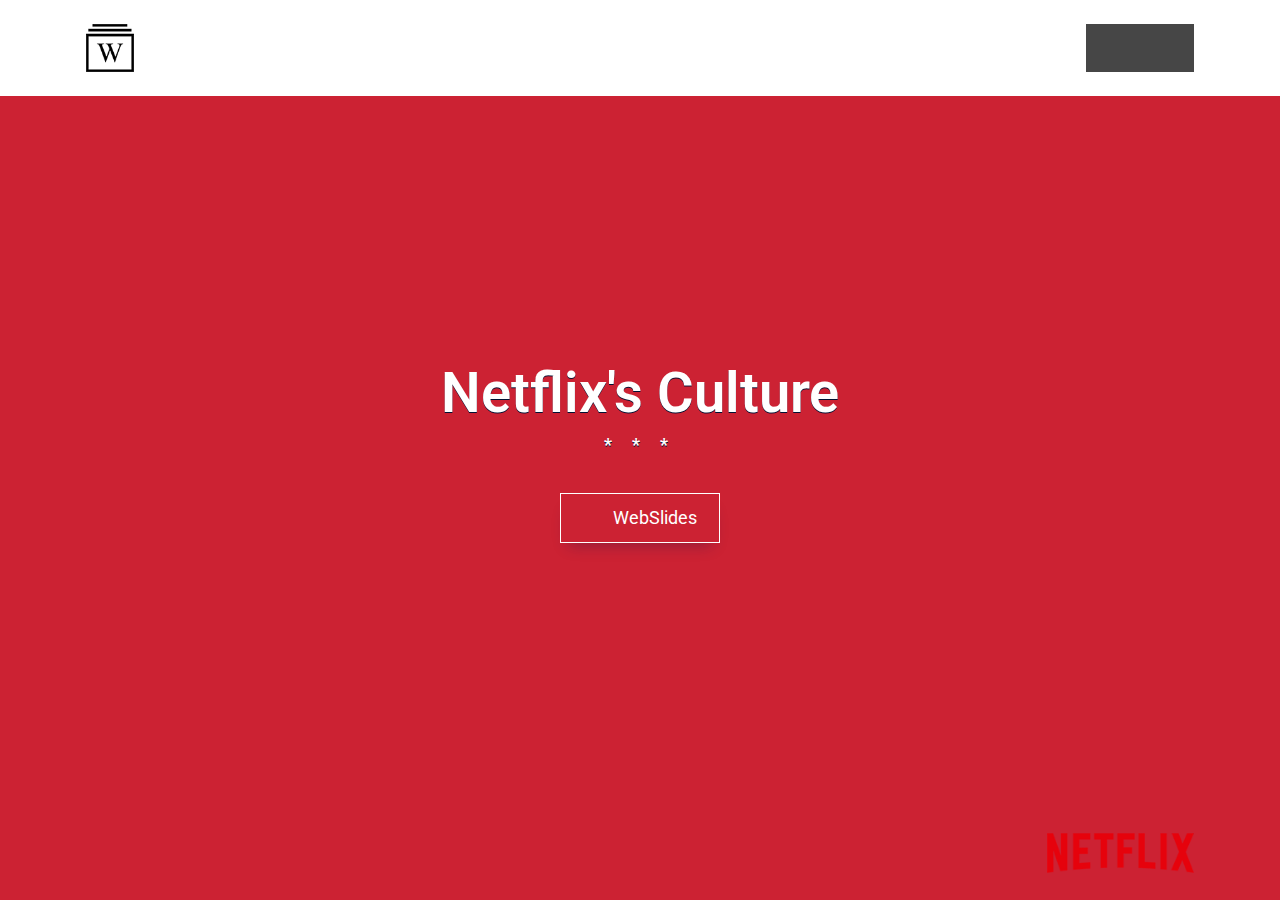
<file: demos/netflix-culture.html>
<!doctype html>
<html lang="en" prefix="og: http://ogp.me/ns#">
  <head>
    <meta charset="utf-8">
    <meta name="viewport" content="width=device-width, initial-scale=1">

    <!-- CLEAN MARKUP = GOOD KARMA.
      Hi source code lover,

      you're a curious person and a fast learner ;)
      Let's make something beautiful together. Contribute on Github:
      https://github.com/webslides/webslides

      Thanks!
    -->

    <!-- SEO -->
    <title>Netflix's Culture &middot; WebSlides</title>
    <meta name="description" content="Patty McCord wrote the document called 'Netflix Culture: Freedom & Responsibility'.It's one of the most important documents ever to come out of Silicon Valley.">

    <!-- URL CANONICAL -->
    <!-- <link rel="canonical" href="http://your-url.com/permalink"> -->

    <!-- Google Fonts -->
    <link href="https://fonts.googleapis.com/css?family=Roboto:100,100i,300,300i,400,400i,700,700i%7CMaitree:200,300,400,600,700&amp;subset=latin-ext" rel="stylesheet">

    <!-- CSS Base -->
    <link rel="stylesheet" type='text/css' media='all' href="../static/css/webslides.css">

    <!-- Optional - CSS SVG Icons (Font Awesome) -->
    <link rel="stylesheet" type="text/css" media="all" href="../static/css/svg-icons.css">

    <!-- SOCIAL CARDS (ADD YOUR INFO) -->

    <!-- FACEBOOK -->
    <!-- EDIT -->
    <meta property="og:url" content="http://your-url.com/permalink">

    <!-- EDIT -->
    <meta property="og:type" content="article">
    <meta property="og:title" content="WebSlides: Netflix's Culture" />
    <meta property="og:description" content="Patty McCord created Netflix's culture. This is a homage.">

    <!-- EDIT -->
    <meta property="og:updated_time" content="2017-04-16T16:24:56">
    <!-- EDIT -->
    <meta property="og:image" content="../static/images/share-webslides.jpg" >
    <!-- EDIT -->
    <meta property="og:image:width" content="800">
    <meta property="og:image:height" content="429">

    <!-- TWITTER -->
    <meta name="twitter:card" content="summary_large_image">
    <meta name="twitter:site" content="@webslides">

    <!-- EDIT -->
    <meta name="twitter:creator" content="@jlantunez">
    <!-- EDIT -->
    <meta name="twitter:title" content="WebSlides: Netflix's Culture">
    <!-- EDIT -->
    <meta name="twitter:description" content="Patty McCord created Netflix's culture. This is a homage.">
    <!-- EDIT -->
    <meta name="twitter:image" content="../static/images/share-webslides.jpg">

    <!-- EDIT -->

    <!-- FAVICONS -->
    <link rel="shortcut icon" sizes="16x16" href="../static/images/favicons/favicon.png">
    <link rel="shortcut icon" sizes="32x32" href="../static/images/favicons/favicon-32.png">
    <link rel="apple-touch-icon icon" sizes="76x76" href="../static/images/favicons/favicon-76.png">
    <link rel="apple-touch-icon icon" sizes="120x120" href="../static/images/favicons/favicon-120.png">
    <link rel="apple-touch-icon icon" sizes="152x152" href="../static/images/favicons/favicon-152.png">
    <link rel="apple-touch-icon icon" sizes="180x180" href="../static/images/favicons/favicon-180.png">
    <link rel="apple-touch-icon icon" sizes="192x192" href="../static/images/favicons/favicon-192.png">

    <!-- Android -->
    <meta name="mobile-web-app-capable" content="yes">
    <meta name="theme-color" content="#333333">
  </head>

  <body>
    <header role="banner">
      <nav role="navigation">
        <p class="logo"><a href="../index.html" title="WebSlides">WebSlides</a></p>
        <ul>
          <li class="github">
            <a rel="external" href="https://github.com/webslides/webslides" title="Github">
              <svg class="fa-github">
                <use xlink:href="#fa-github"></use>
              </svg>
              <em>WebSlides</em>
            </a>
          </li>
          <li class="twitter">
            <a rel="external" href="https://twitter.com/webslides" title="Twitter">
              <svg class="fa-twitter">
                <use xlink:href="#fa-twitter"></use>
              </svg>
              <em>@WebSlides</em>
            </a>
          </li>
          <!--  <li class="dribbble"><a rel="external" href="http://dribbble.com/webslides" title="Dribbble"><svg class="fa-dribbble"><use xlink:href="#fa-dribbble"></use></svg> <em>webslides</em></a></li> -->
        </ul>
      </nav>
    </header>

    <main role="main">
      <article id="webslides">

        <!-- Quick Guide
          - Each parent <section> in the <article id="webslides"> element is an individual slide.
          - Vertical sliding = <article id="webslides" class="vertical">
          - <div class="wrap"> = container 90% / <div class="wrap size-50"> = 45%;
        -->

        <section class="bg-red">
          <span class="background dark" style="background-image:url('https://source.unsplash.com/R1J6Z1cnJZc/1600x800')"></span>
          <!--.wrap = container (width: 90%) -->
          <div class="wrap aligncenter">
            <h1>
              <strong>Netflix's Culture</strong>
            </h1>
            <p class="text-symbols">* * * </p>
            <p><a class="button ghost" href="https://webslides.tv/webslides-latest.zip" title="Download WebSlides for free">
              <svg class="fa-cloud-download">
                <use xlink:href="#fa-cloud-download"></use>
              </svg> WebSlides</a>
            </p>
          </div>
          <!-- .end .wrap -->
        </section>
        <section>
          <div class="wrap size-50 bg-white">
            <h2>
              <svg class="fa-info-circle large">
                <use xlink:href="#fa-info-circle"></use>
              </svg>
              <strong>A bit of context</strong>
            </h2>
            <hr>
            <p><a href="http://firstround.com/review/The-woman-behind-the-Netflix-Culture-doc/">Patty McCord</a> created <a href="https://jobs.netflix.com/life-at-netflix">Netflix's culture</a>. She wrote the document called <strong>"Netflix Culture: Freedom & Responsibility."</strong> (2009). So far, it's been shared over 16 million times on <a href="https://www.slideshare.net/reed2001/culture-1798664">Slideshare</a> and has been called "the most important document ever to come out of the Valley" by Sheryl Sandberg.</p>
          </div>
          <!-- .end .wrap -->
        </section>
        <section>
          <!--.wrap = container (width: 90%) -->
          <div class="wrap">
            <div class="grid vertical-align">
              <div class="column">
                <h3><strong>We seek excellence</strong></h3>
              </div>
              <div class="column">
                <p class="text-intro">We value candor, transparency, and courage. <strong>We embrace context and avoid control</strong>, seeking insight and understanding to make sound decisions.
                </p>
              </div>
            </div>
          </div>
          <!-- .end .wrap -->
        </section>
        <section class="bg-red">
          <span class="background" style="background-image:url('https://source.unsplash.com/BYYu5nvQoUM/1600x800')"></span>
          <!--.wrap = container (width: 90%) -->
          <div class="wrap aligncenter fadeInUp">
            <h3><strong>Diversity & Inclusiveness</strong></h3>
          </div>
          <!-- .end .wrap -->
        </section>
        <section>
          <!--.wrap = container (width: 90%) -->
          <div class="wrap size-50">
            <h2><strong>7 Aspects</strong> of our Culture</h2>
            <hr>
            <ol class="text-cols">
              <li><strong>Values are what we Value</strong></li>
              <li>High Performance</li>
              <li>Freedom & Responsibility</li>
              <li>Context, not Control</li>
              <li>Highly Alined, Loosely Coupled</li>
              <li>Pay Top of Market</li>
              <li>Promotions & Development</li>
            </ol>
          </div>
          <!-- .end .wrap -->
        </section>
        <section>
          <!--.wrap = container (width: 90%) -->
          <div class="wrap size-50 bg-white">
            <h3><strong>1/7 Values are what we value</strong></h3>
            <p class="text-intro">Make your values mean something.</p>
            <hr>
            <p>Many companies have nice sounding value statements displayed in the lobby. Enron, whose leaders went to jail, and which went <strong>bankrupt from <a href="https://www.youtube.com/watch?v=jrEf8uabe7E">fraud</a></strong> had these values displayed in their lobby: <strong>integrity, communication, respect, and excellence</strong>.</p>
          </div>
          <!-- .end .wrap -->
        </section>
        <section>
          <!--.wrap = container (width: 90%) -->
          <div class="wrap size-50">
            <h2><strong>9 Behaviors</strong></h2>
            <p class="text-intro">At Netflix, we particularly value the following nine behaviors and skills. We hire and promote people who demonstrate these nine.</p>
            <hr>
            <ol class="text-cols">
              <li>Judgment</li>
              <li>Communication</li>
              <li>Impact</li>
              <li>Curiosity</li>
              <li>Innovation</li>
              <li>Courage</li>
              <li>Passion</li>
              <li>Honesty</li>
              <li>Selflessness</li>
            </ol>
          </div>
          <!-- .end .wrap -->
        </section>
        <section>
          <!--.wrap = container (width: 90%) -->
          <div class="wrap size-50">
            <h2><strong>7 Aspects</strong> of our Culture</h2>
            <hr>
            <ol class="text-cols">
              <li><strong>Values are what we Value</strong></li>
              <li><strong>High Performance</strong></li>
              <li>Freedom & Responsibility</li>
              <li>Context, not Control</li>
              <li>Highly Alined, Loosely Coupled</li>
              <li>Pay Top of Market</li>
              <li>Promotions & Development</li>
            </ol>
          </div>
          <!-- .end .wrap -->
        </section>
        <section class="bg-black">
          <span class="background dark" style="background-image:url('https://source.unsplash.com/8lUTnkZXZSA/1600x800')"></span>
          <div class="wrap">
            <h3><strong>2/7 High Performance</strong></h3>
            <ul class="flexblock features">
              <li>
                <div>
                  <h2>
                    <svg class="fa-users">
                      <use xlink:href="#fa-users"></use>
                    </svg>
                    We're a team
                  </h2>
                  not a family.
                </div>
              </li>
              <li>
                <div>
                  <h2>
                    <svg class="fa-trophy">
                      <use xlink:href="#fa-trophy"></use>
                    </svg>
                    We're a pro sports team
                  </h2>
                  not a kid's recreational team.
                </div>
              </li>
              <li>
                <div>
                  <h2>
                    <svg class="fa-star">
                      <use xlink:href="#fa-star"></use>
                    </svg>
                    We have stars
                  </h2>
                  in every position.
                </div>
              </li>
            </ul>
          </div>
          <!-- .end .wrap -->
        </section>
        <section>
          <span class="background" style="background-image:url('https://source.unsplash.com/M-H70CDJnDI/1600x800')"></span>
          <div class="wrap size-60 bg-trans-dark">
            <h4><strong>Why are we so manic on high performance?</strong></h4>
            <p class="text-intro">In procedural work, the best are 2x better than the average.</p>
            <hr>
            <p class="text-intro">In creative work, the best are 10x better than the average, so huge premium on creating effective teams of the best.</p>
          </div>
          <!-- .end .wrap -->
        </section>
        <section class="bg-black">
          <span class="background" style="background-image:url('https://source.unsplash.com/26qZsuRwm0c/1600x800')"></span>
          <div class="wrap aligncenter">
            <h2><strong>Content that people love</strong></h2>
          </div>
          <!-- .end .wrap -->
        </section>
        <section class="fullscreen">
          <div class="embed">
            <video autoplay loop poster="https://webslides.tv/static/images/netflix.jpg">
              <source src="https://webslides.tv/static/videos/netflix.mp4" type="video/mp4">
            </video>
          </div>
          <!-- .end .embed -->
        </section>
        <section>
          <div class="wrap size-50">
            <h3><strong>3/7 Freedom & Responsibility</strong></h3>
            <p class="text-intro">Most companies have complex policies around what you can expense, how you travel, what gifts you can accept, etc.</p>
            <hr>
            <p class="text-intro"><strong>Netflix's Policy</strong>: "Act in Netflix's best interest" (5 words long).</p>
          </div>
          <!-- .end .wrap -->
        </section>
        <section>
          <div class="wrap">
            <h3><strong>"Act in Netflix's best interest"</strong> generally means...</h3>
            <ul class="flexblock border">
            <li>
              Expense only what you would otherwise not spend.
            </li>
            <li>
              Travel as you would if it were your own money.
            </li>
            <li>
              What gifts you can accept?
              Disclose non-trivial vendor gifts.
            </li>
            <li>
              Take from Netflix only when it is inefficient to not take (calls...)
            </li>
            </ul>
          </div>
          <!-- .end .wrap -->
        </section>
        <section>
          <div class="wrap size-50 bg-white">
            <h4><strong>Summary of Freedom & Responsibility</strong></h4>
            <hr>
            <ol>
              <li>As we grow, minimize rules.</li>
              <li>Inhibit chaos with ever more high performance people.</li>
              <li><strong>Flexibility is more important than efficiency</strong> in the long term.</li>
            </ol>
          </div>
          <!-- .end .wrap -->
        </section>
        <section>
          <div class="wrap">
            <div class="grid">
              <div class="column">
                <p class="text-context">
                  This is a homage.
                </p>
                <p class="text-intro"><a href="http://firstround.com/review/The-woman-behind-the-Netflix-Culture-doc/">Patty McCord</a> wrote <strong>"Netflix Culture: Freedom & Responsibility"</strong>. Go to <a href="https://www.slideshare.net/reed2001/culture-1798664">Slideshare</a> to read the whole document.</p>
              </div>
              <div class="column">
               <div>
                <div class="embed">
                  <iframe width="560" height="315" src="https://www.youtube.com/embed/uvG0aCbuG60?rel=0&amp;controls=0"  allowfullscreen></iframe>
                </div>
                <!-- normalize flexbox -->
               </div>
               <!-- end .embed -->
              </div>
              <!-- end .column -->
            </div>
            <!-- end .grid -->
          </div>
          <!-- .end .wrap -->
        </section>

      </article>
    </main>
    <!--main-->

    <footer>
      <div class="wrap">
        <p>
          <span class="alignright"><a href="http://netflix.com" title="Netflix"><img src="../static/images/logos/netflix.svg" alt="Netflix"></a></span>
        </p>
      </div>
    </footer>

    <!-- Required -->
    <script src="../static/js/webslides.js"></script>
    <script>
      window.ws = new WebSlides();
    </script> <!-- Autoslide? window.ws = new WebSlides({ autoslide: 8000 }); -->

    <!-- OPTIONAL - svg-icons.js (fontastic.me - Font Awesome as svg icons) -->
    <script defer src="../static/js/svg-icons.js"></script>

  </body>
</html>
</file>
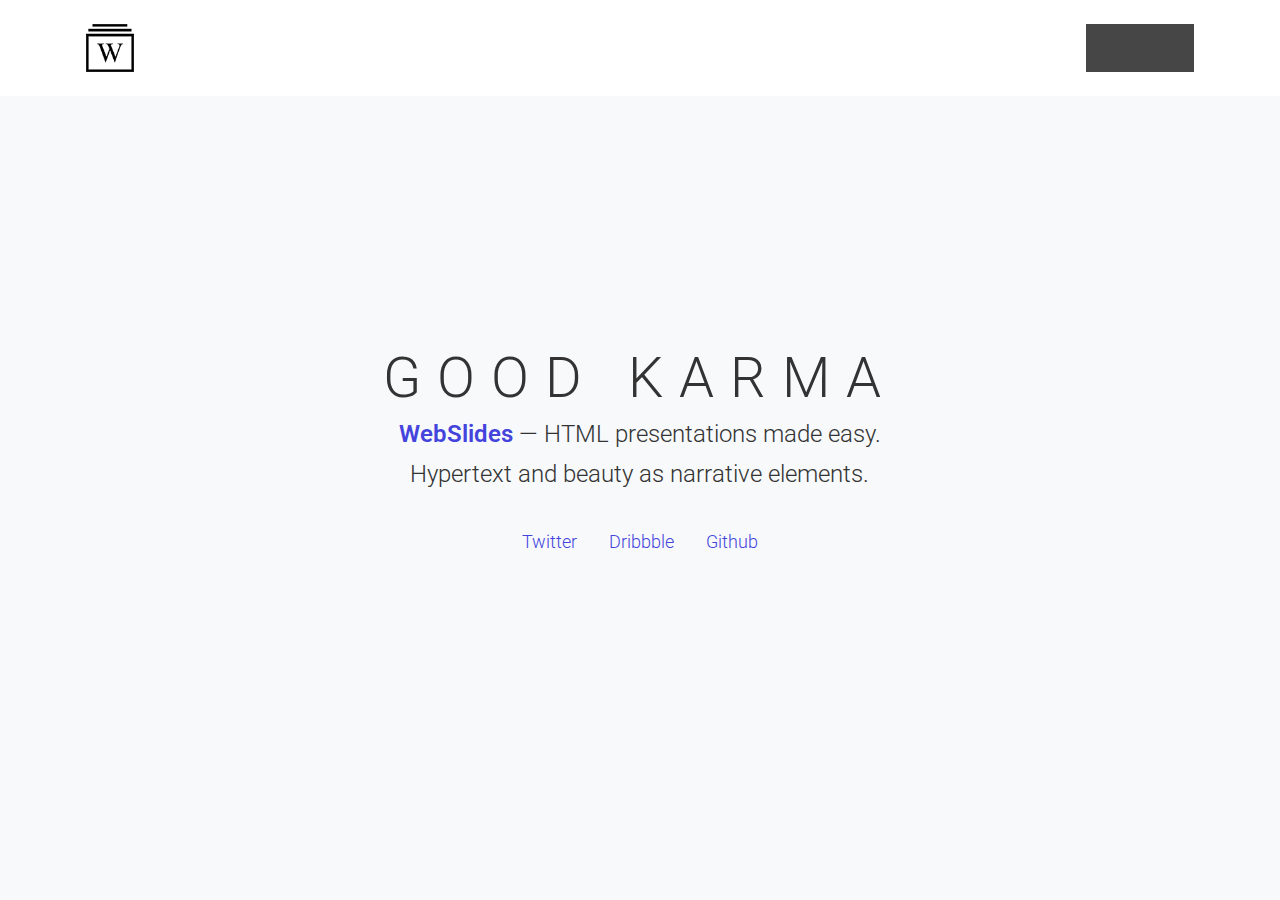
<file: demos/why-webslides.html>
<!doctype html>
<html lang="en" prefix="og: http://ogp.me/ns#">
  <head>
    <meta charset="utf-8">
    <meta name="viewport" content="width=device-width, initial-scale=1">

    <!-- CLEAN MARKUP = GOOD KARMA.
      Hi source code lover,

      you're a curious person and a fast learner ;)
      Let's make something beautiful together. Contribute on Github:
      https://github.com/webslides/webslides

      Thanks!
    -->

    <!-- SEO -->
    <title>WebSlides: Why WebSlides is so inspiring?</title>
    <meta name="description" content="WebSlides is about good karma. Create your own HTML presentation instantly. Just the esentials.">

    <!-- URL CANONICAL -->
    <!-- <link rel="canonical" href="http://your-url.com/permalink"> -->

    <!-- Google Fonts -->
    <link href="https://fonts.googleapis.com/css?family=Roboto:100,100i,300,300i,400,400i,700,700i%7CMaitree:200,300,400,600,700&amp;subset=latin-ext" rel="stylesheet">

    <!-- CSS Base -->
    <link rel="stylesheet" type='text/css' media='all' href="../static/css/webslides.css">

    <!-- Optional - CSS SVG Icons (Font Awesome) -->
    <link rel="stylesheet" type="text/css" media="all" href="../static/css/svg-icons.css">

    <!-- SOCIAL CARDS (ADD YOUR INFO) -->

    <!-- FACEBOOK -->
    <meta property="og:url" content="http://your-url.com/permalink"> <!-- EDIT -->
    <meta property="og:type" content="article">
    <meta property="og:title" content="Why WebSlides? Good karma" />
    <meta property="og:description" content="WebSlides is a very effective way to engage young audiences, customers, teams..."> <!-- EDIT -->
    <meta property="og:updated_time" content="2017-01-04T16:27:50"> <!-- EDIT -->
    <meta property="og:image" content="https://webslides.tv/static/images/share-karma.jpg" > <!-- EDIT -->
    <meta property="og:image:width" content="800">
    <meta property="og:image:height" content="429">

    <!-- TWITTER -->
    <meta name="twitter:card" content="summary_large_image">
    <meta name="twitter:site" content="@webslides"> <!-- EDIT -->
    <meta name="twitter:creator" content="@jlantunez"> <!-- EDIT -->
    <meta name="twitter:title" content="Why WebSlides? Good karma"> <!-- EDIT -->
    <meta name="twitter:description" content="WebSlides is a very effective way to engage young audiences, customers, teams..."> <!-- EDIT -->
    <meta name="twitter:image" content="https://webslides.tv/static/images/share-karma.jpg"> <!-- EDIT -->

    <!-- FAVICONS -->
    <link rel="shortcut icon" sizes="16x16" href="../static/images/favicons/favicon.png">
    <link rel="shortcut icon" sizes="32x32" href="../static/images/favicons/favicon-32.png">
    <link rel="apple-touch-icon icon" sizes="76x76" href="../static/images/favicons/favicon-76.png">
    <link rel="apple-touch-icon icon" sizes="120x120" href="../static/images/favicons/favicon-120.png">
    <link rel="apple-touch-icon icon" sizes="152x152" href="../static/images/favicons/favicon-152.png">
    <link rel="apple-touch-icon icon" sizes="180x180" href="../static/images/favicons/favicon-180.png">
    <link rel="apple-touch-icon icon" sizes="192x192" href="../static/images/favicons/favicon-192.png">

    <!-- Android -->
    <meta name="mobile-web-app-capable" content="yes">
    <meta name="theme-color" content="#333333">
  </head>
  <body>
    <header role="banner">
      <nav role="navigation">
        <p class="logo"><a href="../index.html" title="WebSlides">WebSlides</a></p>
        <ul>
          <li class="github">
            <a rel="external" href="https://github.com/webslides/webslides" title="Github">
              <svg class="fa-github">
                <use xlink:href="#fa-github"></use>
              </svg>
              <em>WebSlides</em>
            </a>
          </li>
          <li class="twitter">
            <a rel="external" href="https://twitter.com/webslides" title="Twitter">
              <svg class="fa-twitter">
                <use xlink:href="#fa-twitter"></use>
              </svg>
              <em>@WebSlides</em>
            </a>
          </li>
          <!--  <li class="dribbble"><a rel="external" href="http://dribbble.com/webslides" title="Dribbble"><svg class="fa-dribbble"><use xlink:href="#fa-dribbble"></use></svg> <em>webslides</em></a></li> -->
        </ul>
      </nav>
    </header>

    <main role="main">
      <article id="webslides" class="vertical">

        <!-- Quick Guide
          - Each parent <section> in the <article id="webslides"> element is an individual slide.
          - Vertical sliding = <article id="webslides" class="vertical">
          - <div class="wrap"> = container 90% / <div class="wrap size-50"> = 45%;
        -->

        <section>
          <!--.wrap = container (width: 90%) -->
          <div class="wrap aligncenter">
            <h1 class="text-landing">Good Karma</h1>
            <p class="text-intro">
              <strong><a href="http://webslides.tv/">WebSlides</a></strong> &mdash; HTML presentations made easy. <br>
              Hypertext and beauty as narrative elements.
            </p>
            <nav>
               <ul>
                 <li><a href="https://twitter.com/webslides">Twitter</a></li>
                 <li><a href="https://dribbble.com/tags/webslides">Dribbble</a></li>
                 <li><a href="https://github.com/webslides/webslides">Github</a></li>
               </ul>
             </nav>
          </div>
          <!-- .end .wrap -->
        </section>
        <section class="bg-black aligncenter">
          <!-- Overlay/Opacity: [class*="bg-"] > .background.dark or .light -->
          <span class="background" style="background-image:url('https://source.unsplash.com/OkAAx4mI2Hc/')"></span>
          <!-- background with a frame frame -->
          <span class="background frame"></span>
          <!--.wrap = container (width: 90%) -->
          <div class="wrap fadeInUp">
            <h1>
              Everyone
              <svg class="fa-heart-o">
                <use xlink:href="#fa-heart-o"></use>
              </svg>
              Stories
            </h1>
          </div>
          <!-- .end .wrap -->
        </section>
        <section>
          <!--.wrap = container (width: 90%) -->
          <div class="wrap">
            <!-- alignment [class*="content-"] = container max-width:50% = 600px -->
            <div class="content-center">
              <h2><strong>Why WebSlides?</strong></h2>
              <blockquote>
                <p>"I feel guilty as a web designer when I have to use PowerPoint and Keynote. So I made <a href="https://twitter.com/search?q=%23webslides&amp;src=typd">#WebSlides</a>."</p>
                <p><cite> <img class="avatar-40" src="../static/images/avatar.jpg" alt="Avatar"> <a href="http://twitter.com/jlantunez/">@jlantunez</a>.</cite></p>
              </blockquote>
            </div>
          </div>
          <!-- .end .wrap -->
        </section>
        <section>
          <!--.wrap = container (width: 90%) -->
          <div class="wrap">
            <div class="grid vertical-align">
              <div class="column">
                <h3><strong>WebSlides is really easy</strong></h3>
                <p class="text-intro">Each parent <code>&lt;section&gt;</code> in the #webslides element is an individual slide. </p>
                <p>Code is clean, scalable, and well documented. It uses <strong>intuitive markup</strong> with popular naming conventions. There's no need to overuse classes or nesting. <strong>Based on <a href="https://github.com/jennschiffer/SimpleSlides">SimpleSlides</a>, by <a href="http://jennmoney.biz">Jenn Schiffer</a></strong> :)</p>
              </div>
              <!-- .end .column -->
              <div class="column">
                <pre>&lt;article id="webslides"&gt;
  <span class="code-comment">&lt;!-- Slide 1 --&gt;</span>
  &lt;section&gt;
    &lt;h1&gt;Design for trust&lt;/h1&gt;
  &lt;/section&gt;
  <span class="code-comment">&lt;!-- Slide 2 --&gt;</span>
  &lt;section class="bg-primary"&gt;
    &lt;div class="wrap"&gt;
      &lt;h2&gt;.wrap = container (width: 90%)&lt;/h2&gt;
    &lt;/div&gt;
  &lt;/section&gt;
&lt;/article&gt;
</pre>
              </div>
              <!-- .end .column -->
            </div>
            <!-- .end .grid -->
          </div>
          <!-- .end .wrap -->
        </section>
        <section>
          <!--.wrap = container (width: 90%) -->
          <div class="wrap">
            <div class="content-left">
              <h2>WebSlides was made to inspire people.</h2>
            </div>
            <div class="content-left">
            <p>There are excellent presentation tools out there. WebSlides is <strong>an open source solution</strong> for telling stories. Hypertext and beauty as narrative elements.</p>
            </div>
            <ul class="flexblock features">
              <li>
                <div>
                  <h2>
                    <span>&rarr;</span>
                    Keyboard navigation
                  </h2>
                  with arrow keys.
                </div>
              </li>
              <li>
                <div>
                  <h2>
                    <svg class="fa-link">
                      <use xlink:href="#fa-link"></use>
                    </svg>
                    Go to a specific slide
                  </h2>
                  URL: #slide=number
                </div>
              </li>
              <li>
                <div>
                  <h2>
                    <svg class="fa-clock o">
                      <use xlink:href="#fa-clock-o"></use>
                    </svg>
                    Slide counter
                  </h2>
                  Current/Total number.
                </div>
              </li>
            </ul>
          </div>
          <!-- .end .wrap -->
        </section>
        <section>
          <div class="wrap">
            <ul class="flexblock features">
              <li>
                <div>
                  <h2><span>100<sup>%</sup></span> customizable</h2>
                  Well documented.
                </div>
              </li>
              <li>
                <div>
                  <h2>
                    <span>40<sup>+</sup></span>
                    Beautiful Components
                  </h2>
                  Covers, cards, quotes...
                </div>
              </li>
              <li>
                <div>
                  <h2>
                    <svg class="fa-list">
                      <use xlink:href="#fa-list"></use>
                    </svg>
                    Flexible blocks
                  </h2>
                  with auto-fill and equal height.
                </div>
              </li>
              <li>
                <div>
                  <h2>
                    <svg class="fa-text-height">
                      <use xlink:href="#fa-text-height"></use>
                    </svg>
                    Vertical rhythm
                  </h2>
                  Use multiples of 8.
                </div>
              </li>
              <li>
                <div>
                  <h2>
                    <svg class="fa-language">
                      <use xlink:href="#fa-language"></use>
                    </svg>
                    Fade transition
                  </h2>
                  to all slides.
                </div>
              </li>
              <li>
                <div>
                  <h2>
                    <span>500<sup>+</sup></span>
                    SVG Icons
                  </h2>
                  Font Awesome Kit.
                </div>
              </li>
            </ul>
          </div>
          <!-- .end .wrap -->
        </section>
        <section>
          <div class="wrap">
            <div class="grid vertical-align">
              <div class="column">
                <h3>Support</h3>
                <p>Making a beautiful HTML presentation has never been so rewarding.</p>
                <ul class="description">
                  <li><strong>Demos:</strong> <a href="../demos/landings.html">Landings</a> &middot; <a href="../demos/portfolios.html">Portfolios</a></li>
                  <li><strong>Docs:</strong> <a href="../demos/components.html" title="WebSlides Components">Components</a> &middot; <a href="../demos/classes.html" title="WebSlides Classes">Classes</a></li>
                  <li><strong>Tags:</strong> <a href="https://dribbble.com/tags/webslides" title="WebSlides Screenshots">Dribbble</a> &middot; <a href="https://instagram.com/webslides" title="WebSlides Screenshots">Instagram</a></li>
                </ul>
              </div>
              <div class="column">
                <a href="https://github.com/webslides/webslides" title="Github"><img class="aligncenter" src="../static/images/setup.png" alt="WebSlides Files"></a>
              </div>
              <div class="column">
                <h3>Extensible</h3>
                <p>The best way to inspire with your content is to connect on a personal level:</p>
                <ul class="description">
                  <li>
                    <strong>Animations:</strong> <a href="https://github.com/daneden/animate.css/" title="Animate.css">
                    Animate.css</a>.
                  </li>
                  <li>
                    <strong>Images:</strong> <a href="http://unsplash.com" title="Unsplash">Unsplash</a>.
                  </li>
                  <li>
                    <strong>Videos:</strong> <a href="https://pixabay.com/en/videos" title="Pixabay"> Pixabay</a>.
                  </li>
                </ul>
              </div>
            </div>
            <!-- end .grid-->
          </div>
          <!-- end .wrap-->
        </section>
        <section class="bg-apple aligncenter">
          <span class="background-right-bottom" style="background-image:url('https://webslides.tv/static/images/tim-cook.png')"></span>
          <div class="wrap">
            <h2>One more thing...</h2>
            <p class="fadeInUp"><a href="../demos/keynote.html">Make your keynote &mdash; <code>.bg-apple</code></a></p>
          </div>
          <!-- .end .wrap -->
        </section>

      </article>
    </main>
    <!--main-->

    <!-- Required -->
    <script src="../static/js/webslides.js"></script>

    <!-- Autoslide 5 seconds. If you don't want autoslide, remove: {autoslide: 5000} -->
    <script>
      window.ws = new WebSlides({ autoslide: 5000 });
    </script>

    <!-- OPTIONAL - svg-icons.js (fontastic.me - Font Awesome as svg icons) -->
    <script defer src="../static/js/svg-icons.js"></script>

  </body>
</html>
</file>
<file: static/css/svg-icons.css>
/*=====================================================
Important! 
/js/svg-icons.js is required.
======================================================= */

/*=====================================================
Font Awesome 4.4 as SVG Icons via http://fontastic.me  
class = .fa- (Go to https://fortawesome.github.io/Font-Awesome/icons/)

SVG ICONS - Don't use icon fonts: 
https://speakerdeck.com/ninjanails/death-to-fa-fonts
======================================================= */

svg {
	display: inline-block;
	vertical-align: middle;
	width: 1em;
	height: 1em;

}
[class*="fa-"].large{font-size: 8rem;}


.fa-glass {
	width: 1.0000000298023224em;
}

.fa-music {
	width: 0.8571396097540855em;
}

.fa-search {
	width: 0.9285706554849185em;
}

.fa-envelope-o {
	width: 1.000000972300768em;
}

.fa-heart {
	width: 0.9999999646097422em;
}

.fa-star {
	width: 0.9285713043063879em;
}

.fa-star-o {
	width: 0.9285713043063879em;
}

.fa-user {
	width: 0.785713868836563em;
}

.fa-film {
	width: 1.071429569274187em;
}

.fa-th-large {
	width: 0.9285712415972966em;
}

.fa-th {
	width: 1.0000000521540642em;
}

.fa-th-list {
	width: 1.0000000521540642em;
}

.fa-check {
	width: 1.0000000596046448em;
}

.fa-close {
	width: 0.7857149094343185em;
}

.fa-search-plus {
	width: 0.9285706554849185em;
}

.fa-search-minus {
	width: 0.9285706554849185em;
}

.fa-power-off {
	width: 0.8571455205480252em;
}

.fa-signal {
	width: 0.9999999916180968em;
}

.fa-trash-o {
	width: 0.7857138803228736em;
}

.fa-home {
	width: 0.928572153672576em;
}

.fa-file-o {
	width: 0.8571445867419243em;
}

.fa-clock-o {
	width: 0.8571425850192682em;
}

.fa-road {
	width: 1.0714228972792625em;
}

.fa-download {
	width: 0.9285713359713554em;
}

.fa-arrow-circle-o-down {
	width: 0.8571425850192682em;
}

.fa-arrow-circle-o-up {
	width: 0.8571425850192682em;
}

.fa-inbox {
	width: 0.8571455143392086em;
}

.fa-play-circle-o {
	width: 0.8571425850192682em;
}

.fa-repeat {
	width: 0.8571445668737852em;
}

.fa-refresh {
	width: 0.8571436268589423em;
}

.fa-list-alt {
	width: 1.000000972300768em;
}

.fa-lock {
	width: 1.000000972300768em;
}

.fa-flag {
	width: 1.0357158780097961em;
}

.fa-headphones {
	width: 0.9285684004426003em;
}

.fa-volume-off {
	width: 0.42857232317328453em;
}

.fa-volume-down {
	width: 0.642858412116766em;
}

.fa-volume-up {
	width: 0.9285729192197323em;
}

.fa-qrcode {
	width: 0.7857138514518738em;
}

.fa-tag {
	width: 0.8454238213598728em;
}

.fa-tags {
	width: 1.0597098506987095em;
}

.fa-book {
	width: 0.9302451089024544em;
}

.fa-bookmark {
	width: 0.7142852507531643em;
}

.fa-print {
	width: 0.9285733308643103em;
}

.fa-camera {
	width: 1.0714288031060732em;
}

.fa-font {
	width: 0.9285733103752136em;
}

.fa-bold {
	width: 0.7857098877429962em;
}

.fa-italic {
	width: 0.5714278221130371em;
}

.fa-text-height {
	width: 1.000002734363079em;
}

.fa-text-width {
	width: 0.857142724096775em;
}

.fa-align-left {
	width: 0.9999999664723873em;
}

.fa-align-center {
	width: 1.0000009797513485em;
}

.fa-align-right {
	width: 1.0000009797513485em;
}

.fa-align-justify {
	width: 1.0000009797513485em;
}

.fa-list {
	width: 0.9999999906867743em;
}

.fa-dedent {
	width: 0.9999989476054907em;
}

.fa-indent {
	width: 0.9999989476054907em;
}

.fa-video-camera {
	width: 0.9999980057277753em;
}

.fa-image {
	width: 1.071429569274187em;
}

.fa-pencil {
	width: 0.8454248607158661em;
}

.fa-map-marker {
	width: 0.8714316554367542em;
	margin-top: -0.2em;
}

.fa-adjust {
	width: 0.8571425850192682em;
}

.fa-tint {
	width: 0.8714316815137863em;
}

.fa-edit {
	width: 0.9955342138805463em;
}

.fa-share-square-o {
	width: 0.9285693491497113em;
}

.fa-check-square-o {
	width: 0.9280096615352704em;
}

.fa-arrows {
	width: 0.9999999888241291em;
}

.fa-step-backward {
	width: 0.5714307241141796em;
}

.fa-fast-backward {
	width: 1.000000935047865em;
}

.fa-backward {
	width: 0.9966524690389633em;
}

.fa-play {
	width: 0.7851562518626451em;
}

.fa-pause {
	width: 0.8571436069905758em;
}

.fa-stop {
	width: 0.8571436069905758em;
}

.fa-forward {
	width: 0.8604901600629091em;
}

.fa-fast-forward {
	width: 0.9999990034848452em;
}

.fa-step-forward {
	width: 0.5714267063885927em;
}

.fa-eject {
	width: 0.85825614631176em;
}

.fa-chevron-left {
	width: 0.7500009983778em;
}

.fa-chevron-right {
	width: 0.6785712540149689em;
}

.fa-plus-circle {
	width: 0.8571425850192682em;
}

.fa-minus-circle {
	width: 0.8571425850192682em;
}

.fa-times-circle {
	width: 0.8571425850192682em;
}

.fa-check-circle {
	width: 0.8571425850192682em;
}

.fa-question-circle {
	width: 0.8571425850192682em;
}

.fa-info-circle {
	width: 0.8571425850192682em;
}

.fa-crosshairs {
	width: 0.8571436069905758em;
}

.fa-times-circle-o {
	width: 0.8571425850192682em;
}

.fa-check-circle-o {
	width: 0.8571425850192682em;
}

.fa-ban {
	width: 0.8571426247557004em;
}

.fa-arrow-left {
	width: 0.8928571492433548em;
}

.fa-arrow-right {
	width: 0.8214280630151052em;
}

.fa-arrow-up {
	width: 0.9285692870616913em;
}

.fa-arrow-down {
	width: 0.9285712018609047em;
}

.fa-mail-forward {
	width: 1.0000031888484955em;
}

.fa-expand {
	width: 0.8571445606648922em;
}

.fa-compress {
	width: 0.8571445886045694em;
}

.fa-plus {
	width: 0.785714827477932em;
}

.fa-minus {
	width: 0.7857138440012932em;
}

.fa-asterisk {
	width: 0.9285713285207748em;
}

.fa-exclamation-circle {
	width: 0.8571425850192682em;
}

.fa-leaf {
	width: 0.9999980080174282em;
}

.fa-fire {
	width: 0.7857128586620092em;
}

.fa-eye {
	width: 0.9999980051070452em;
}

.fa-eye-slash {
	width: 1.000001983717084em;
}

.fa-exclamation-triangle {
	width: 0.9999999636784196em;
}

.fa-plane {
	width: 0.7860879210056737em;
}

.fa-calendar {
	width: 0.9285707051554937em;
}

.fa-random {
	width: 0.9999999022111297em;
}

.fa-comment {
	width: 0.9999974196152834em;
}

.fa-magnet {
	width: 0.8571425850192682em;
}

.fa-chevron-up {
	width: 0.9999999701976776em;
}

.fa-chevron-down {
	width: 0.9999999850988388em;
}

.fa-retweet {
	width: 1.0714306645095348em;
}

.fa-shopping-cart {
	width: 0.9285732470452785em;
}

.fa-folder {
	width: 0.9285712813336886em;
}

.fa-folder-open {
	width: 1.0485479356721044em;
}

.fa-arrows-v {
	width: 0.42857228219509125em;
}

.fa-arrows-h {
	width: 1.000000972300768em;
}

.fa-bar-chart {
	width: 1.1428574323654175em;
}



.fa-camera-retro {
	width: 1.0000000074505806em;
}

.fa-key {
	width: 0.9391738375027963em;
}

.fa-cogs {
	width: 1.0714287403970957em;
}

.fa-comments {
	width: 1.0000034073991628em;
}

.fa-thumbs-o-up {
	width: 0.8571465983986855em;
}

.fa-thumbs-o-down {
	width: 0.8571435585618019em;
}

.fa-star-half {
	width: 0.4642870929092169em;
}

.fa-heart-o {
	width: 1.0000009778887033em;
}

.fa-sign-out {
	width: 0.875000032285854em;
}

.fa-linkedin-square {
	width: 0.8571416462459638em;
}

.fa-thumb-tack {
	width: 0.6428600810468197em;
}

.fa-external-link {
	width: 0.9999981845417096em;
}

.fa-sign-in {
	width: 0.8571436069905758em;
}

.fa-trophy {
	width: 0.9285706554849185em;
}

.fa-upload {
	width: 0.9285723492503166em;
}

.fa-lemon-o {
	width: 0.8565869312733412em;
}

.fa-phone {
	width: 0.7857128540053964em;
}

.fa-square-o {
	width: 0.7857118571796491em;
}

.fa-bookmark-o {
	width: 0.7142852507531643em;
}

.fa-phone-square {
	width: 0.8571416462459638em;
}

.fa-unlock {
	width: 1.000000972300768em;
}

.fa-credit-card {
	width: 1.0714279003441334em;
}

.fa-feed {
	width: 0.7864560410380363em;
}

.fa-hdd-o {
	width: 0.8571435995399952em;
}

.fa-bullhorn {
	width: 1.000001672655344em;
}

.fa-bell-o {
	width: 0.999999426305294em;
}

.fa-certificate {
	width: 0.8571425257250667em;
}

.fa-hand-o-right {
	width: 1.0000000074505806em;
}

.fa-hand-o-left {
	width: 0.9999989792704582em;
}

.fa-hand-o-up {
	width: 0.8571425552167966em;
}

.fa-hand-o-down {
	width: 0.8571416288614273em;
}

.fa-arrow-circle-left {
	width: 0.8571425850192682em;
}

.fa-arrow-circle-right {
	width: 0.8571425850192682em;
}

.fa-arrow-circle-up {
	width: 0.8571425850192682em;
}

.fa-arrow-circle-down {
	width: 0.8571425850192682em;
}

.fa-wrench {
	width: 0.9391775503754616em;
}

.fa-tasks {
	width: 1.0000009797513485em;
}

.fa-filter {
	width: 0.7857138165272772em;
}

.fa-arrows-alt {
	width: 0.857147540897131em;
}

.fa-group {
	width: 1.071428755919138em;
}

.fa-chain {
	width: 0.9285723119974136em;
}

.fa-cloud {
	width: 1.0714285423358234em;
}

.fa-flask {
	width: 0.9285696372389793em;
}

.fa-cut {
	width: 0.9975810423493385em;
}

.fa-copy {
	width: 1.0000010058283806em;
}

.fa-paperclip {
	width: 0.7857148349285126em;
}

.fa-floppy-o {
	width: 0.8571445867419243em;
}

.fa-square {
	width: 0.8571416462459638em;
}

.fa-bars {
	width: 0.8571436069905758em;
}

.fa-list-ul {
	width: 1.0000010132789612em;
}

.fa-list-ol {
	width: 1.0083701331168413em;
}

.fa-strikethrough {
	width: 0.9999989485368133em;
}

.fa-underline {
	width: 0.8571445560082793em;
}

.fa-table {
	width: 0.9285723157227039em;
}

.fa-magic {
	width: 0.9436386581510305em;
}

.fa-truck {
	width: 1.0357128381729126em;
}

.fa-pinterest {
	width: 0.8571391701698303em;
}

.fa-pinterest-square {
	width: 0.8571406031646802em;
}

.fa-google-plus-square {
	width: 0.8571416462459638em;
}

.fa-google-plus {
	width: 1.2857149516544268em;
}

.fa-money {
	width: 1.0714295767247677em;
}

.fa-caret-down {
	width: 0.571429718285799em;
}

.fa-caret-up {
	width: 0.5714296959340572em;
}

.fa-caret-left {
	width: 0.3928574174642563em;
}

.fa-caret-right {
	width: 0.32142970090126255em;
}

.fa-columns {
	width: 0.9285723157227039em;
}

.fa-sort {
	width: 0.5714296959340572em;
}

.fa-sort-desc {
	width: 0.571429718285799em;
}

.fa-sort-asc {
	width: 0.5714296959340572em;
}

.fa-envelope {
	width: 1.0000022239983082em;
}

.fa-linkedin {
	width: 0.8571429451305903em;
}

.fa-rotate-left {
	width: 0.8571445606648922em;
}

.fa-gavel {
	width: 1.0106014609336853em;
}

.fa-dashboard {
	width: 1.000001922249794em;
}

.fa-comment-o {
	width: 0.9999974196152834em;
}

.fa-comments-o {
	width: 1.0000035266084524em;
}

.fa-bolt {
	width: 1.000000972300768em;
}

.fa-sitemap {
	width: 1.0000010058283806em;
}

.fa-umbrella {
	width: 0.9285703394562006em;
}

.fa-clipboard {
	width: 1.000001959502697em;
}

.fa-lightbulb-o {
	width: 0.5714296922087669em;
}

.fa-exchange {
	width: 0.9999989476054907em;
}

.fa-cloud-download {
	width: 1.0714285423358234em;
}

.fa-cloud-upload {
	width: 1.0714285423358234em;
}

.fa-user-md {
	width: 0.785713868836563em;
}

.fa-stethoscope {
	width: 0.7857138092319147em;
}

.fa-suitcase {
	width: 1.000000116725687em;
}

.fa-bell {
	width: 0.999999426305294em;
}

.fa-coffee {
	width: 1.0357122694451846em;
}

.fa-cutlery {
	width: 0.7857128530740738em;
}

.fa-file-text-o {
	width: 0.8571445867419243em;
}

.fa-building-o {
	width: 1.000000116725687em;
}

.fa-hospital-o {
	width: 1.000000116725687em;
}

.fa-ambulance {
	width: 1.1071423441171646em;
}

.fa-medkit {
	width: 1.000000116725687em;
}

.fa-fighter-jet {
	width: 1.0714295953512192em;
}

.fa-beer {
	width: 0.9642851203680038em;
}

.fa-h-square {
	width: 0.8571416462459638em;
}

.fa-plus-square {
	width: 0.8571416462459638em;
}

.fa-angle-double-left {
	width: 0.5892861261963844em;
}

.fa-angle-double-right {
	width: 0.5535723362118006em;
}

.fa-angle-double-up {
	width: 0.642861433327198em;
}

.fa-angle-double-down {
	width: 0.6428574100136757em;
}

.fa-angle-left {
	width: 0.3750009909272194em;
}

.fa-angle-right {
	width: 0.3392861280590296em;
}

.fa-angle-up {
	width: 0.642861433327198em;
}

.fa-angle-down {
	width: 0.6428574100136757em;
}

.fa-desktop {
	width: 1.071435708552599em;
}

.fa-laptop {
	width: 1.071429569274187em;
}

.fa-tablet {
	width: 1.071429569274187em;
}

.fa-mobile {
	width: 1.071429569274187em;
}

.fa-circle-o {
	width: 0.8571425850192682em;
}

.fa-quote-left {
	width: 0.9285713583230972em;
}

.fa-quote-right {
	width: 0.9285713285207748em;
}

.fa-spinner {
	width: 1.0000000596046448em;
}

.fa-circle {
	width: 0.8571425850192682em;
}

.fa-mail-reply {
	width: 1.0000029690563679em;
}

.fa-folder-o {
	width: 0.9285712813336886em;
}

.fa-folder-open-o {
	width: 1.0652896141011752em;
}

.fa-smile-o {
	width: 0.8571425850192682em;
}

.fa-frown-o {
	width: 0.8571425850192682em;
}

.fa-meh-o {
	width: 0.8571425850192682em;
}

.fa-gamepad {
	width: 1.0714295854171496em;
}

.fa-keyboard-o {
	width: 1.0714286640286446em;
}

.fa-flag-o {
	width: 1.0357160121202469em;
}

.fa-flag-checkered {
	width: 1.0357160121202469em;
}

.fa-terminal {
	width: 0.9358262214809656em;
}

.fa-code {
	width: 1.0714276805520058em;
}

.fa-mail-reply-all {
	width: 0.9999999292194843em;
}

.fa-star-half-empty {
	width: 0.9285682821646333em;
}

.fa-location-arrow {
	width: 0.7859947793185711em;
}

.fa-crop {
	width: 0.9285703515633941em;
}

.fa-code-fork {
	width: 0.5714296698570251em;
}

.fa-chain-broken {
	width: 0.9285713344191509em;
}

.fa-question {
	width: 0.6221200153231621em;
}

.fa-info {
	width: 0.857143547385931em;
}

.fa-exclamation {
	width: 0.857143547385931em
}

.fa-superscript {
	width: 0.8588164150714874em;
}

.fa-subscript {
	width: 0.8599326312541962em;
}

.fa-eraser {
	width: 1.071428793715313em;
}

.fa-puzzle-piece {
	width: 0.9285733483266085em;
}

.fa-microphone {
	width: 0.6428574770689011em;
}

.fa-microphone-slash {
	width: 0.7857128698378801em;
}

.fa-shield {
	width: 0.7142831720411777em;
}

.fa-calendar-o {
	width: 0.9285707051554937em;
}

.fa-fire-extinguisher {
	width: 0.7845058117527515em;
}

.fa-rocket {
	width: 0.9441959485411644em;
}

.fa-maxcdn {
	width: 0.9815869629383087em;
}

.fa-chevron-circle-left {
	width: 0.8571425850192682em;
}

.fa-chevron-circle-right {
	width: 0.8571425850192682em;
}

.fa-chevron-circle-up {
	width: 0.8571425850192682em;
}

.fa-chevron-circle-down {
	width: 0.8571425850192682em;
}

.fa-html5 {
	width: 0.7857138514518738em;
}

.fa-css3 {
	width: 1.0000000596046448em;
}

.fa-anchor {
	width: 0.9999980125576258em;
}

.fa-unlock-alt {
	width: 1.000000972300768em;
}

.fa-bullseye {
	width: 0.8571425850192682em;
}

.fa-ellipsis-h {
	width: 0.7857148125767708em;
}

.fa-ellipsis-v {
	width: 0.21428712457418442em;
}

.fa-rss-square {
	width: 0.8571416462459638em;
}

.fa-play-circle {
	width: 0.8571425850192682em;
}

.fa-ticket {
	width: 1.0005576871335506em;
}

.fa-minus-square {
	width: 0.8571416462459638em;
}

.fa-minus-square-o {
	width: 0.7857118571796491em;
}

.fa-level-up {
	width: 0.5734755680896342em;
}

.fa-level-down {
	width: 0.5731032819021493em;
}

.fa-check-square {
	width: 0.8571416462459638em;
}

.fa-pencil-square {
	width: 0.8571416462459638em;
}

.fa-external-link-square {
	width: 0.8571416462459638em;
}

.fa-share-square {
	width: 0.8571416462459638em;
}

.fa-caret-square-o-down {
	width: 0.8571416462459638em;
}

.fa-caret-square-o-up {
	width: 0.8571416462459638em;
}

.fa-caret-square-o-right {
	width: 0.8571416462459638em;
}

.fa-eur {
	width: 0.565288751386106em;
}

.fa-gbp {
	width: 0.5691953515633941em;
}

.fa-dollar {
	width: 0.5691973492503166em;
}

.fa-inr {
	width: 0.5011180695146322em;
}

.fa-cny {
	width: 0.5731013106415048em;
}

.fa-rouble {
	width: 0.7142853057011962em;
}

.fa-krw {
	width: 1.0000009899958968em;
}

.fa-bitcoin {
	width: 0.736978217959404em;
}

.fa-file {
	width: 0.8571426197886467em;
}

.fa-file-text {
	width: 0.8571426197886467em;
}

.fa-sort-alpha-asc {
	width: 0.9428952634334564em;
}

.fa-sort-alpha-desc {
	width: 0.9428952634334564em;
}

.fa-sort-amount-asc {
	width: 1.0159967839717865em;
}

.fa-sort-amount-desc {
	width: 1.0159967839717865em;
}

.fa-sort-numeric-asc {
	width: 0.8452380001544952em;
}

.fa-sort-numeric-desc {
	width: 0.8452380001544952em;
}

.fa-thumbs-up {
	width: 0.8928591571748257em;
}

.fa-thumbs-down {
	width: 0.8928584419190884em;
}

.fa-youtube-square {
	width: 0.8571416462459638em;
}

.fa-youtube {
	width: 0.8571435324847698em;
}

.fa-xing {
	width: 0.786087267100811em;
}

.fa-xing-square {
	width: 0.8571416462459638em;
}

.fa-youtube-play {
	width: 1.0000000305008143em;
}

.fa-stack-overflow {
	width: 0.8571415841579437em;
}

.fa-instagram {
	width: 0.8571416462459638em;
}

.fa-flickr {
	width: 0.8571436131993941em;
}

.fa-adn {
	width: 0.8571425850192682em;
}

.fa-bitbucket {
	width: 0.78617824614048em;
}

.fa-bitbucket-square {
	width: 0.8571416462459638em;
}

.fa-tumblr {
	width: 0.6093739867210388em;
}

.fa-tumblr-square {
	width: 0.8571416462459638em;
}

.fa-long-arrow-down {
	width: 0.42857166891917586em;
}

.fa-long-arrow-up {
	width: 0.4285729229450226em;
}

.fa-long-arrow-left {
	width: 1.0357138589024544em;
}

.fa-long-arrow-right {
	width: 0.9642862295731902em;
}

.fa-female {
	width: 0.7142941057682037em;
}

.fa-male {
	width: 0.5714317113161087em;
}

.fa-gittip {
	width: 0.8571425850192682em;
}

.fa-sun-o {
	width: 1.0000000223517418em;
}

.fa-moon-o {
	width: 0.8213352287809048em;
}

.fa-archive {
	width: 1.0000020563602448em;
}

.fa-bug {
	width: 0.9285741709172726em;
}

.fa-vk {
	width: 1.0777527708560228em;
}

.fa-weibo {
	width: 1.0041852121551074em;
}

.fa-renren {
	width: 0.8571416437625885em;
}

.fa-pagelines {
	width: 0.7823682955154254em;
}

.fa-stack-exchange {
	width: 0.7142871618270874em;
}

.fa-arrow-circle-o-right {
	width: 0.8571425850192682em;
}

.fa-arrow-circle-o-left {
	width: 0.8571425850192682em;
}

.fa-caret-square-o-left {
	width: 0.8571416462459638em;
}

.fa-dot-circle-o {
	width: 0.8571425850192682em;
}

.fa-wheelchair {
	width: 0.9090400412678719em;
}

.fa-vimeo-square {
	width: 0.8571416462459638em;
}

.fa-try {
	width: 0.6428615320473909em;
}

.fa-plus-square-o {
	width: 0.7857118571796491em;
}

.fa-space-shuttle {
	width: 1.214285247027874em;
}

.fa-slack {
	width: 0.9285693690180779em;
}

.fa-envelope-square {
	width: 0.8571436131993941em;
}

.fa-wordpress {
	width: 1.0000000049670539em;
}

.fa-openid {
	width: 0.9999983335533216em;
}

.fa-bank {
	width: 1.0714267492294312em;
}

.fa-graduation-cap {
	width: 1.2857187371701002em;
}

.fa-yahoo {
	width: 0.8571445047855377em;
}

.fa-google {
	width: 0.8398430943489075em;
}

.fa-reddit {
	width: 1.0000000049670539em;
}

.fa-reddit-square {
	width: 0.8571416462459638em;
}

.fa-stumbleupon-circle {
	width: 0.8571425850192682em;
}

.fa-stumbleupon {
	width: 1.0714269926149882em;
}

.fa-delicious {
	width: 0.8571416462459638em;
}

.fa-digg {
	width: 1.1428574323654175em;
}

.fa-pied-piper {
	width: 0.8571416462459638em;
}

.fa-pied-piper-alt {
	width: 1.1372744292020798em;
}

.fa-drupal {
	width: 0.8571418623128011em;
}

.fa-joomla {
	width: 0.8571426148215924em;
}

.fa-language {
	width: 0.8571416030172259em;
}

.fa-fax {
	width: 1.0000000037252903em;
}

.fa-building {
	width: 0.7857138179242611em;
}

.fa-child {
	width: 0.7142872214317322em;
}

.fa-paw {
	width: 0.9285706828037519em;
}

.fa-spoon {
	width: 1.0000000298023224em;
}

.fa-cube {
	width: 0.9285703506320715em;
}

.fa-cubes {
	width: 1.2142920158803463em;
}

.fa-behance {
	width: 1.1428583860397339em;
}

.fa-behance-square {
	width: 0.8571436131993941em;
}

.fa-steam {
	width: 0.9999989867210388em;
}

.fa-steam-square {
	width: 0.8571436131992414em;
}

.fa-recycle {
	width: 1.0012093782424927em;
}

.fa-automobile {
	width: 1.1428605308756232em;
}

.fa-cab {
	width: 1.1428585043177009em;
}

.fa-tree {
	width: 0.8571485541760921em;
}

.fa-spotify {
	width: 0.8571425850192682em;
}

.fa-deviantart {
	width: 0.5714287161827087em;
}

.fa-soundcloud {
	width: 1.2857149858027697em;
}

.fa-database {
	width: 0.8571426197886467em;
}

.fa-file-pdf-o {
	width: 0.8571445867419243em;
}

.fa-file-word-o {
	width: 0.8571445867419243em;
}

.fa-file-excel-o {
	width: 0.8571445867419243em;
}

.fa-file-powerpoint-o {
	width: 0.8571445867419243em;
}

.fa-file-image-o {
	width: 0.8571445867419243em;
}

.fa-file-archive-o {
	width: 0.8571445867419243em;
}

.fa-file-audio-o {
	width: 0.8571445867419243em;
}

.fa-file-movie-o {
	width: 0.8571445867419243em;
}

.fa-file-code-o {
	width: 0.8571445867419243em;
}

.fa-vine {
	width: 0.857145681977272em;
}

.fa-codepen {
	width: 1.0000000298023224em;
}

.fa-jsfiddle {
	width: 1.1428555250167847em;
}

.fa-life-bouy {
	width: 1.0000000049670539em;
}

.fa-circle-o-notch {
	width: 0.9999980702996254em;
}

.fa-ra {
	width: 0.999438002705574em;
}

.fa-empire {
	width: 1.0000000049670539em;
}

.fa-git-square {
	width: 0.8571416462459638em;
}

.fa-git {
	width: 1.0000000447034836em;
}

.fa-hacker-news {
	width: 0.8571416462459638em;
}

.fa-tencent-weibo {
	width: 0.7142878770828247em;
}

.fa-qq {
	width: 1.0000018551945686em;
}

.fa-wechat {
	width: 1.142860472202301em;
}

.fa-paper-plane {
	width: 1.0009309110464528em;
}

.fa-paper-plane-o {
	width: 1.0005583113525063em;
}

.fa-history {
	width: 0.8571445606648922em;
}

.fa-circle-thin {
	width: 0.8571425850192682em;
}

.fa-header {
	width: 1.0000018998980522em;
}

.fa-paragraph {
	width: 0.7265684753656387em;
}

.fa-sliders {
	width: 0.8571425676345825em;
}

.fa-share-alt {
	width: 0.8571425974369049em;
}

.fa-share-alt-square {
	width: 0.8571416462459638em;
}

.fa-bomb {
	width: 1.0000009909272194em;
}

.fa-futbol-o {
	width: 1.0000000049670539em;
}

.fa-tty {
	width: 1.0000020181760192em;
}

.fa-binoculars {
	width: 1.0000019930303097em;
}

.fa-plug {
	width: 0.9999989569187164em;
}

.fa-slideshare {
	width: 1.000006040558219em;
}

.fa-twitch {
	width: 0.9999990165233612em;
}

.fa-yelp {
	width: 0.8580739721655846em;
}

.fa-newspaper-o {
	width: 1.1428594440221786em;
}

.fa-wifi {
	width: 1.142857201397419em;
}

.fa-calculator {
	width: 0.9285713012019414em;
}

.fa-google-wallet {
	width: 0.9977688640356064em;
}

.fa-cc-visa {
	width: 1.2857130939760282em;
}

.fa-cc-mastercard {
	width: 1.2857130939760282em;
}

.fa-cc-discover {
	width: 1.2857129871845245em;
}

.fa-cc-amex {
	width: 1.285718947649002em;
}

.fa-cc-paypal {
	width: 1.2857130939760282em;
}

.fa-cc-stripe {
	width: 1.2857130939760282em;
}

.fa-bell-slash {
	width: 1.1428565569221973em;
}

.fa-bell-slash-o {
	width: 1.1428565569221973em;
}

.fa-trash {
	width: 0.7857138803228736em;
}

.fa-copyright {
	width: 0.8571425850192682em;
}

.fa-at {
	width: 0.8571425999204312em;
}

.fa-eyedropper {
	width: 1.0000010132789612em;
}

.fa-paint-brush {
	width: 0.9988838285207748em;
}

.fa-birthday-cake {
	width: 0.9999999776482582em;
}

.fa-area-chart {
	width: 1.1428574323654175em;
}

.fa-pie-chart {
	width: 0.964285093049206em;
}

.fa-line-chart {
	width: 1.1428574323654175em;
}

.fa-lastfm {
	width: 1.0000022376577817em;
}

.fa-lastfm-square {
	width: 0.8571416462459638em;
}

.fa-toggle-off {
	width: 1.142858593414303em;
}

.fa-toggle-on {
	width: 1.14285634085536em;
}

.fa-bicycle {
	width: 1.28571296234918em;
}

.fa-bus {
	width: 0.8571415692567825em;
}

.fa-ioxhost {
	width: 1.1428571175783873em;
}

.fa-angellist {
	width: 0.7142852619290352em;
}

.fa-cc {
	width: 1.1428574323654175em;
}

.fa-ils {
	width: 0.7678564703091979em;
}

.fa-meanpath {
	width: 0.8571436131994687em;
}

.fa-buysellads {
	width: 0.8571436107158661em;
}

.fa-connectdevelop {
	width: 1.1428584707900882em;
}

.fa-dashcube {
	width: 0.785714864730835em;
}

.fa-forumbee {
	width: 0.8571425694972277em;
}

.fa-leanpub {
	width: 1.142857511062175em;
}

.fa-sellsy {
	width: 1.1428565382957458em;
}

.fa-shirtsinbulk {
	width: 0.8571415543556213em;
}

.fa-simplybuilt {
	width: 1.142860271036625em;
}

.fa-skyatlas {
	width: 1.14285752673959em;
}

.fa-cart-plus {
	width: 0.928574200719595em;
}

.fa-cart-arrow-down {
	width: 0.928574200719595em;
}

.fa-diamond {
	width: 1.142861483618617em;
}

.fa-ship {
	width: 1.142856314778328em;
}

.fa-user-secret {
	width: 0.785717862347763em;
}

.fa-motorcycle {
	width: 1.2885052015384417em;
}

.fa-street-view {
	width: 0.7857207879424095em;
}

.fa-heartbeat {
	width: 1.0000009760260582em;
}

.fa-venus {
	width: 0.6395084308460355em;
}

.fa-mars {
	width: 0.8571416437625885em;
}

.fa-mercury {
	width: 0.6428571790456772em;
}

.fa-intersex {
	width: 0.7823648327030241em;
}

.fa-transgender-alt {
	width: 0.9285693382844329em;
}

.fa-venus-double {
	width: 0.9999989913776517em;
}

.fa-mars-double {
	width: 1.0690097333863378em;
}

.fa-venus-mars {
	width: 1.1376486765220761em;
}

.fa-mars-stroke {
	width: 0.8571426570415497em;
}

.fa-mars-stroke-v {
	width: 0.6395094422623515em;
}

.fa-mars-stroke-h {
	width: 1.066592177376151em;
}

.fa-neuter {
	width: 0.6428564637899399em;
}

.fa-genderless {
	width: 0.6428574621677399em;
}

.fa-facebook-official {
	width: 0.8571436237543821em;
}

.fa-pinterest-p {
	width: 0.7142868041992188em;
}

.fa-whatsapp {
	width: 0.857144296169281em;
}

.fa-user-plus {
	width: 1.1428584034244977em;
}

.fa-user-times {
	width: 1.1378349239627532em;
}

.fa-bed {
	width: 1.1428574621677399em;
}

.fa-viacoin {
	width: 0.8571425676345825em;
}

.fa-train {
	width: 0.857141618927244em;
}

.fa-subway {
	width: 0.857141618927244em;
}

.fa-medium {
	width: 1.0000000428408384em;
}

.fa-y-combinator {
	width: 0.8571425676345825em;
}

.fa-optin-monster {
	width: 1.2812500447034836em;
}

.fa-opencart {
	width: 1.2865476533770561em;
}

.fa-expeditedssl {
	width: 1.0000000049670539em;
}
.fa-battery-full {
	width: 1.2857148237526417em;
}
.fa-battery-4 {
	width: 1.2857148237526417em;
}

.fa-battery-3 {
	width: 1.285716611891985em;
}

.fa-battery-2 {
	width: 1.285716611891985em;
}

.fa-battery-1 {
	width: 1.285716611891985em;
}

.fa-battery-0 {
	width: 1.285716611891985em;
}

.fa-mouse-pointer {
	width: 0.6463916040956974em;
}

.fa-i-cursor {
	width: 0.5em;
}

.fa-object-group {
	width: 1.142856389284134em;
}

.fa-object-ungroup {
	width: 1.2857120633125305em;
}

.fa-sticky-note {
	width: 0.8571426197886467em;
}

.fa-sticky-note-o {
	width: 0.8571405932307243em;
}

.fa-cc-jcb {
	width: 1.2857130939760282em;
}

.fa-cc-diners-club {
	width: 1.2857130939760282em;
}

.fa-clone {
	width: 0.9999999590218067em;
}

.fa-balance-scale {
	width: 1.2942902165651321em;
}

.fa-hourglass-o {
	width: 0.8571416353806853em;
}

.fa-hourglass-1 {
	width: 0.8571416353806853em;
}

.fa-hourglass-2 {
	width: 0.8571416353806853em;
}

.fa-hourglass-3 {
	width: 0.8571416353806853em;
}

.fa-hourglass {
	width: 0.8571436023339629em;
}

.fa-hand-grab-o {
	width: 0.8571436107158661em;
}

.fa-hand-paper-o {
	width: 0.9107128493487835em;
}

.fa-hand-scissors-o {
	width: 0.9999980007607974em;
}

.fa-hand-lizard-o {
	width: 1.1428582593798637em;
}

.fa-hand-spock-o {
	width: 1.0714277178049088em;
}

.fa-hand-pointer-o {
	width: 0.9285682551562786em;
}

.fa-trademark {
	width: 1.1008171644061804em;
}

.fa-registered {
	width: 1.0000000049670539em;
}

.fa-creative-commons {
	width: 1.0000000049670539em;
}

.fa-gg {
	width: 1.142856478691101em;
}

.fa-gg-circle {
	width: 1.0000000049670539em;
}

.fa-tripadvisor {
	width: 1.2857139185070992em;
}

.fa-odnoklassniki {
	width: 0.7142824977636337em;
}

.fa-odnoklassniki-square {
	width: 0.8571416462459638em;
}

.fa-get-pocket {
	width: 0.959822304546833em;
}

.fa-wikipedia-w {
	width: 1.2857110323384404em;
}

.fa-safari {
	width: 1.0000000049670539em;
}

.fa-chrome {
	width: 1.0002786591649055em;
}

.fa-firefox {
	width: 0.9985101446509361em;
}

.fa-opera {
	width: 1.0000011399388313em;
}

.fa-internet-explorer {
	width: 0.9999980032444em;
}

.fa-television {
	width: 1.1714316554367542em;
}

.fa-contao {
	width: 1.000000111758709em;
}

.fa-500px {
	width: 0.7951981648802757em;
}

.fa-amazon {
	width: 1.0010244324803352em;
}

.fa-calendar-plus-o {
	width: 0.9285713012019414em;
}

.fa-calendar-minus-o {
	width: 0.9285707051554937em;
}

.fa-calendar-times-o {
	width: 0.9285707051554937em;
}

.fa-calendar-check-o {
	width: 0.9285707051554937em;
}

.fa-industry {
	width: 0.9999989531934261em;
}

.fa-map-pin {
	width: 0.5714278568824156em;
}

.fa-map-signs {
	width: 1.0000010207295418em;
}

.fa-map-o {
	width: 1.1428583338856697em;
}

.fa-map {
	width: 0.9999999906867743em;
}

.fa-commenting {
	width: 1.0000040555996748em;
}

.fa-commenting-o {
	width: 0.9999974196152834em;
}

.fa-houzz {
	width: 0.5714277625083923em;
}

.fa-vimeo {
	width: 1.0050220787525177em;
}

.fa-black-tie {
	width: 0.8571425676345825em;
}

.fa-fonticons {
	width: 0.8571425676345825em;
}

.fa-reddit-alien {
	width: 1.0000009834766388em;
}

.fa-edge {
	width: 0.9999999701976776em;
}

.fa-credit-card-alt {
	width: 1.2857139110565186em;
}

.fa-codiepie {
	width: 0.9542412211497626em;
}

.fa-modx {
	width: 0.9999999403953552em;
}

.fa-fort-awesome {
	width: 0.9285743236541748em;
}

.fa-usb {
	width: 1.2857153688868266em;
}

.fa-product-hunt {
	width: 1.0000000049670539em;
}

.fa-mixcloud {
	width: 1.2857142388820648em;
}

.fa-scribd {
	width: 0.8569198697805405em;
}

.fa-pause-circle {
	width: 0.8571425850192682em;
}

.fa-pause-circle-o {
	width: 0.8571425850192682em;
}

.fa-stop-circle {
	width: 0.8571425850192682em;
}

.fa-stop-circle-o {
	width: 0.8571425850192682em;
}

.fa-shopping-bag {
	width: 0.9999990325886756em;
}

.fa-shopping-basket {
	width: 1.1428582395116678em;
}

.fa-hashtag {
	width: 1.000002235174179em;
}

.fa-bluetooth {
	width: 0.8571405559778214em;
}

.fa-bluetooth-b {
	width: 0.5714296698570251em;
}

.fa-percent {
	width: 0.857141618927244em;
}
.fa-university {
	width: 1.1428583338856697em;
}
</file>
